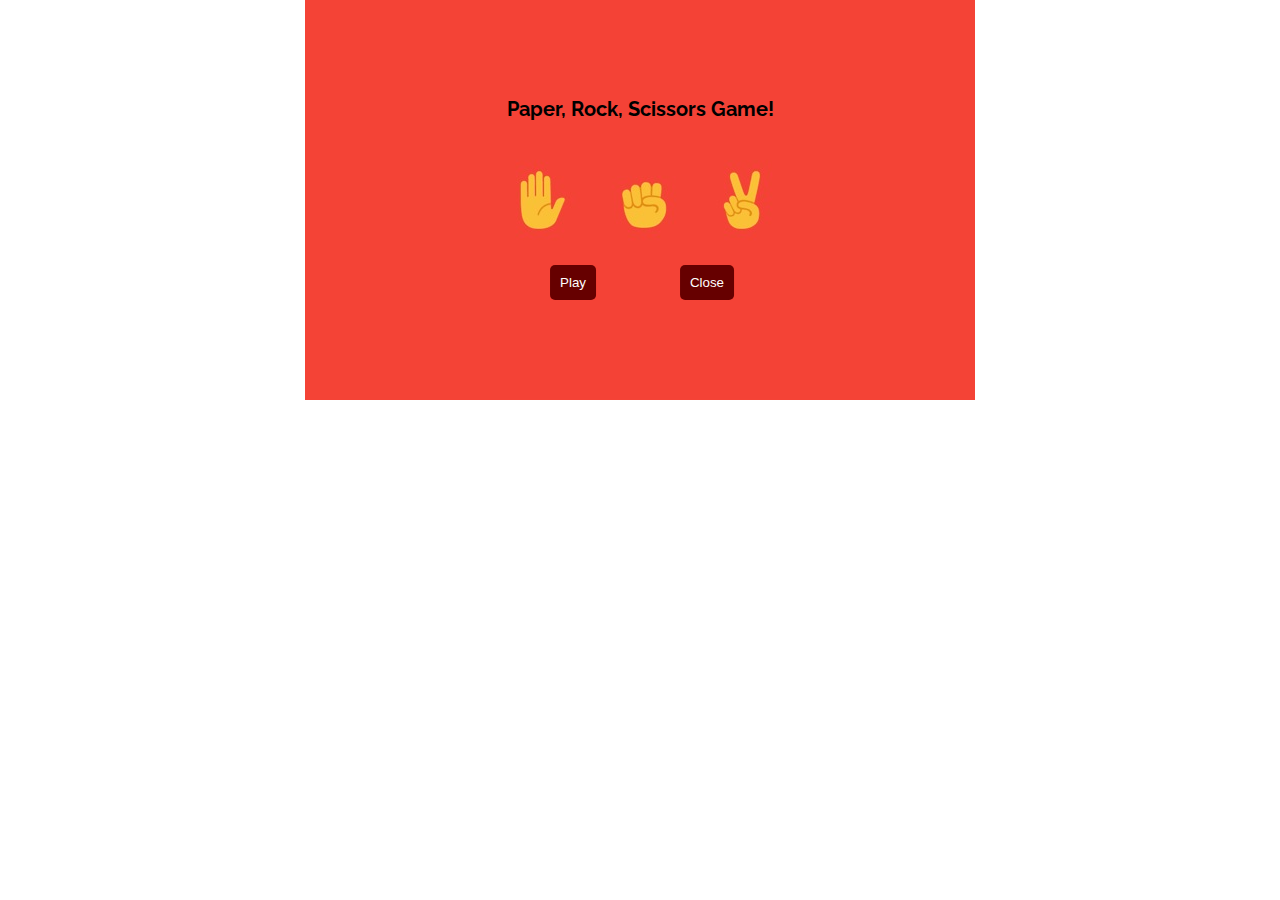
<file: PRSGame/index.html>
<!DOCTYPE html>
<html lang="">
<head>
    <meta charset="utf-8">
    <meta name="viewport" content="width=device-width, initial-scale=1.0">
    <link rel="stylesheet" href="css/style.css">
    
    <link href="https://fonts.googleapis.com/css?family=Raleway:300,300i,400,400i,500i,600,600i,700,700i,800i|Source+Sans+Pro:300,300i,400,400i,600i,700,900" rel="stylesheet">
    <link href='http://fonts.googleapis.com/css?family=Wellfleet' rel='stylesheet' type='text/css'>
    <link href='http://fonts.googleapis.com/css?family=Wellfleet' rel='stylesheet' type='text/css'>
    <title> Paper, Rock, Scissors</title>
</head>

<body>
    
    <div class="wrapper">

        <div class="main">
            
            <div class="window-1">
                
                <h1>Paper, Rock, Scissors Game!</h1>
                <img alt="Main image with paper,rock,scissors" src="images/picture2.png">
               
            </div>
                <button class="start">Play</button>
                <button class="close">Close</button>

            <div class="window-2">

                <h1>Choose your weapon</h1>

                <ul>

                    <li><img alt="paper" src="images/paper.png" class="paper"></li>
                    <li><img alt="rock" src="images/rock.png" class="rock"></li>
                    <li><img alt="scissor" src="images/scissor.png" class="scissor"></li>

                </ul>
                
                <div class="row">
                    
                    <div class="col-6">
                        
                        <span class="player"> </span>
                        <span class="player-chose"></span>
                    
                    </div>
                    
                    <div class="col-6">
                        
                        <span class="comp"> Computer </span>
                        <span class="comp-chose"></span>
                    
                    </div>
                    
                    <div class="score-both">
                        
                        <span class="my-score"></span>
                        <span class="comp-score"></span>
                    
                    </div>
                    
                    <div class="score-row">
                        
                        <p class="score-text"></p>
                    
                    </div>
                                    
                </div>    

            </div>
            
            <div class="name-window">
                <p>Provide your name!</p>
                <input type="text" placeholder="Name" class="name-input">
                <div class="row-btn">
                    
                    <button type='submit' class='btn-name' id="btnOk">OK</button>
                    <button type='submit' class='btn-name' id="btnCancel">CANCEL</button>
                
                </div>
            
            </div>
            
            <div class="info-wrapper">
            
                <div class="info-window">

                    <span class="player-msg"></span>
                    <span class="comp-msg">The Computer have won</span>
                    <button type='submit' class='btn-name' id="btnLastOk">OK</button>
                    
                </div>
            
            </div>

        </div>
    
    </div>

    <script type="text/javascript" src="https://ajax.googleapis.com/ajax/libs/jquery/3.2.1/jquery.min.js"></script>
    <script type="text/javascript" src="js/script.js"></script>
    
</body>
</html>
</file>
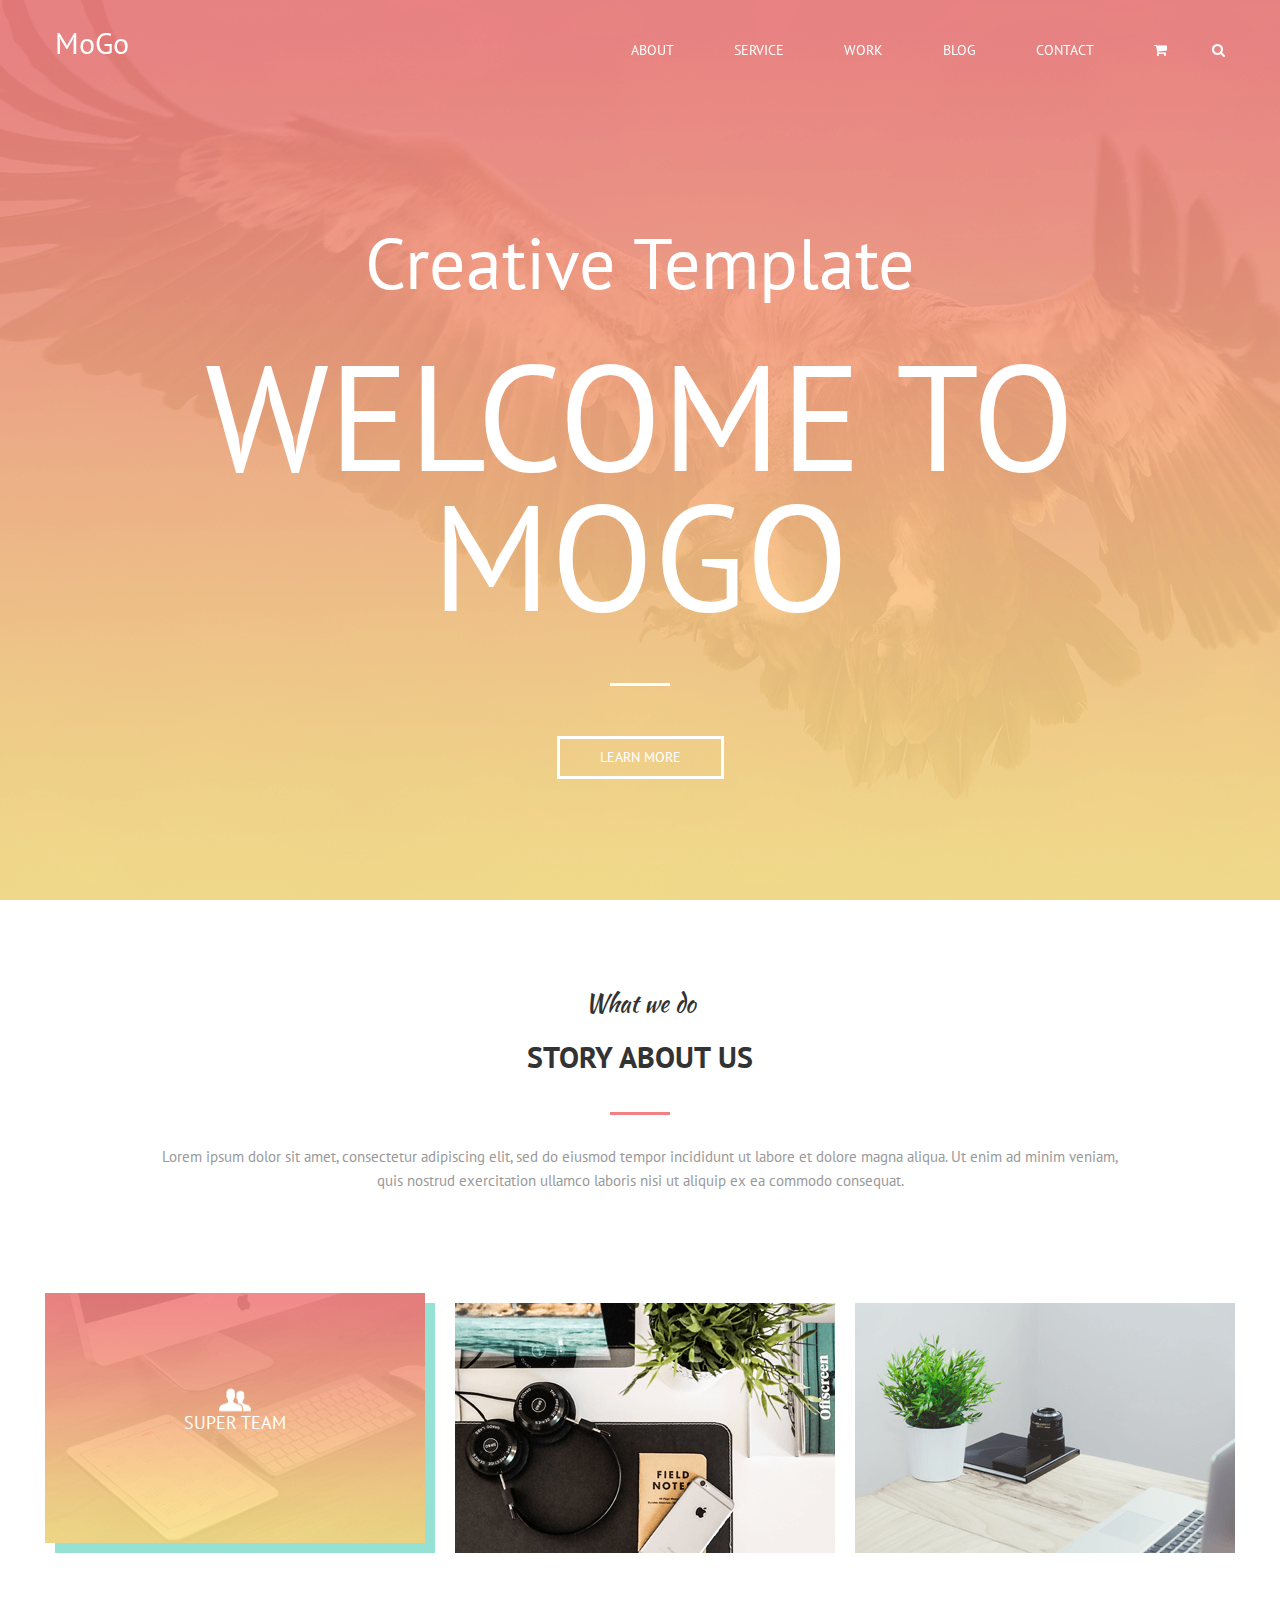
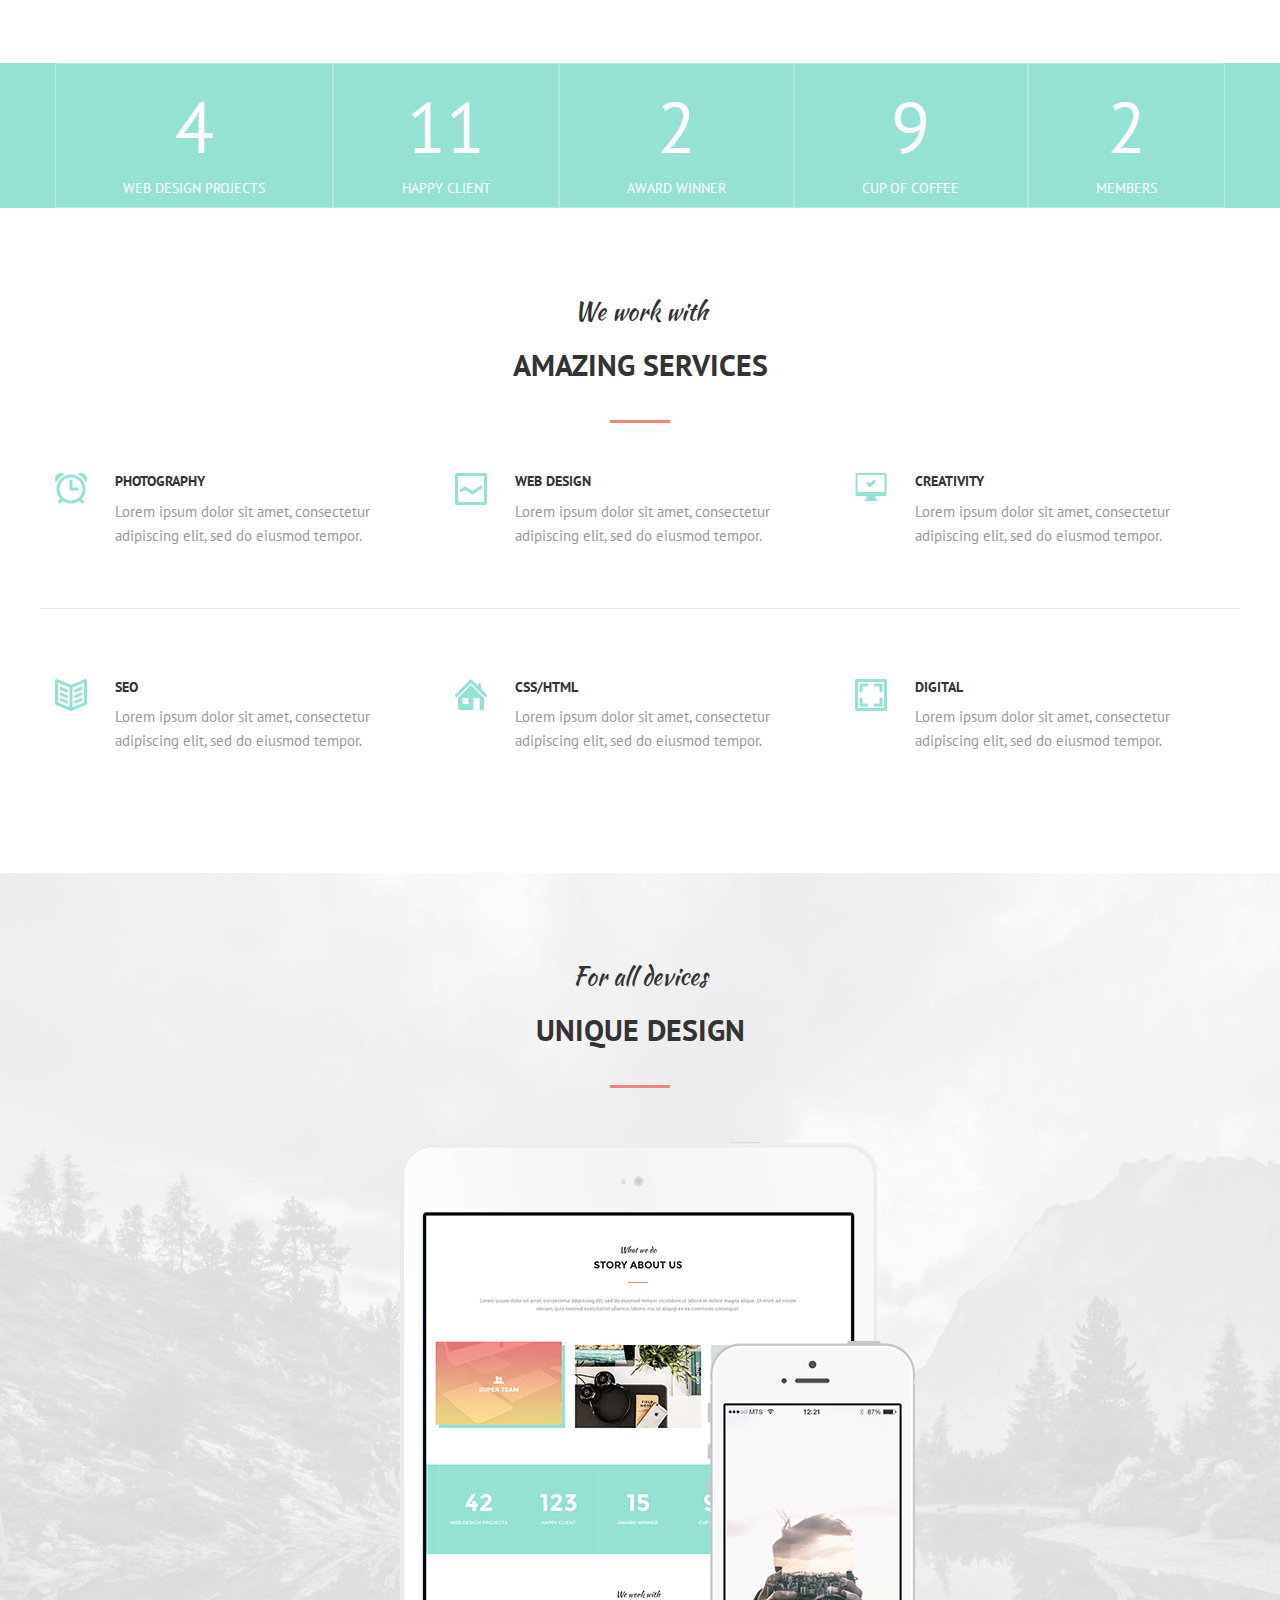
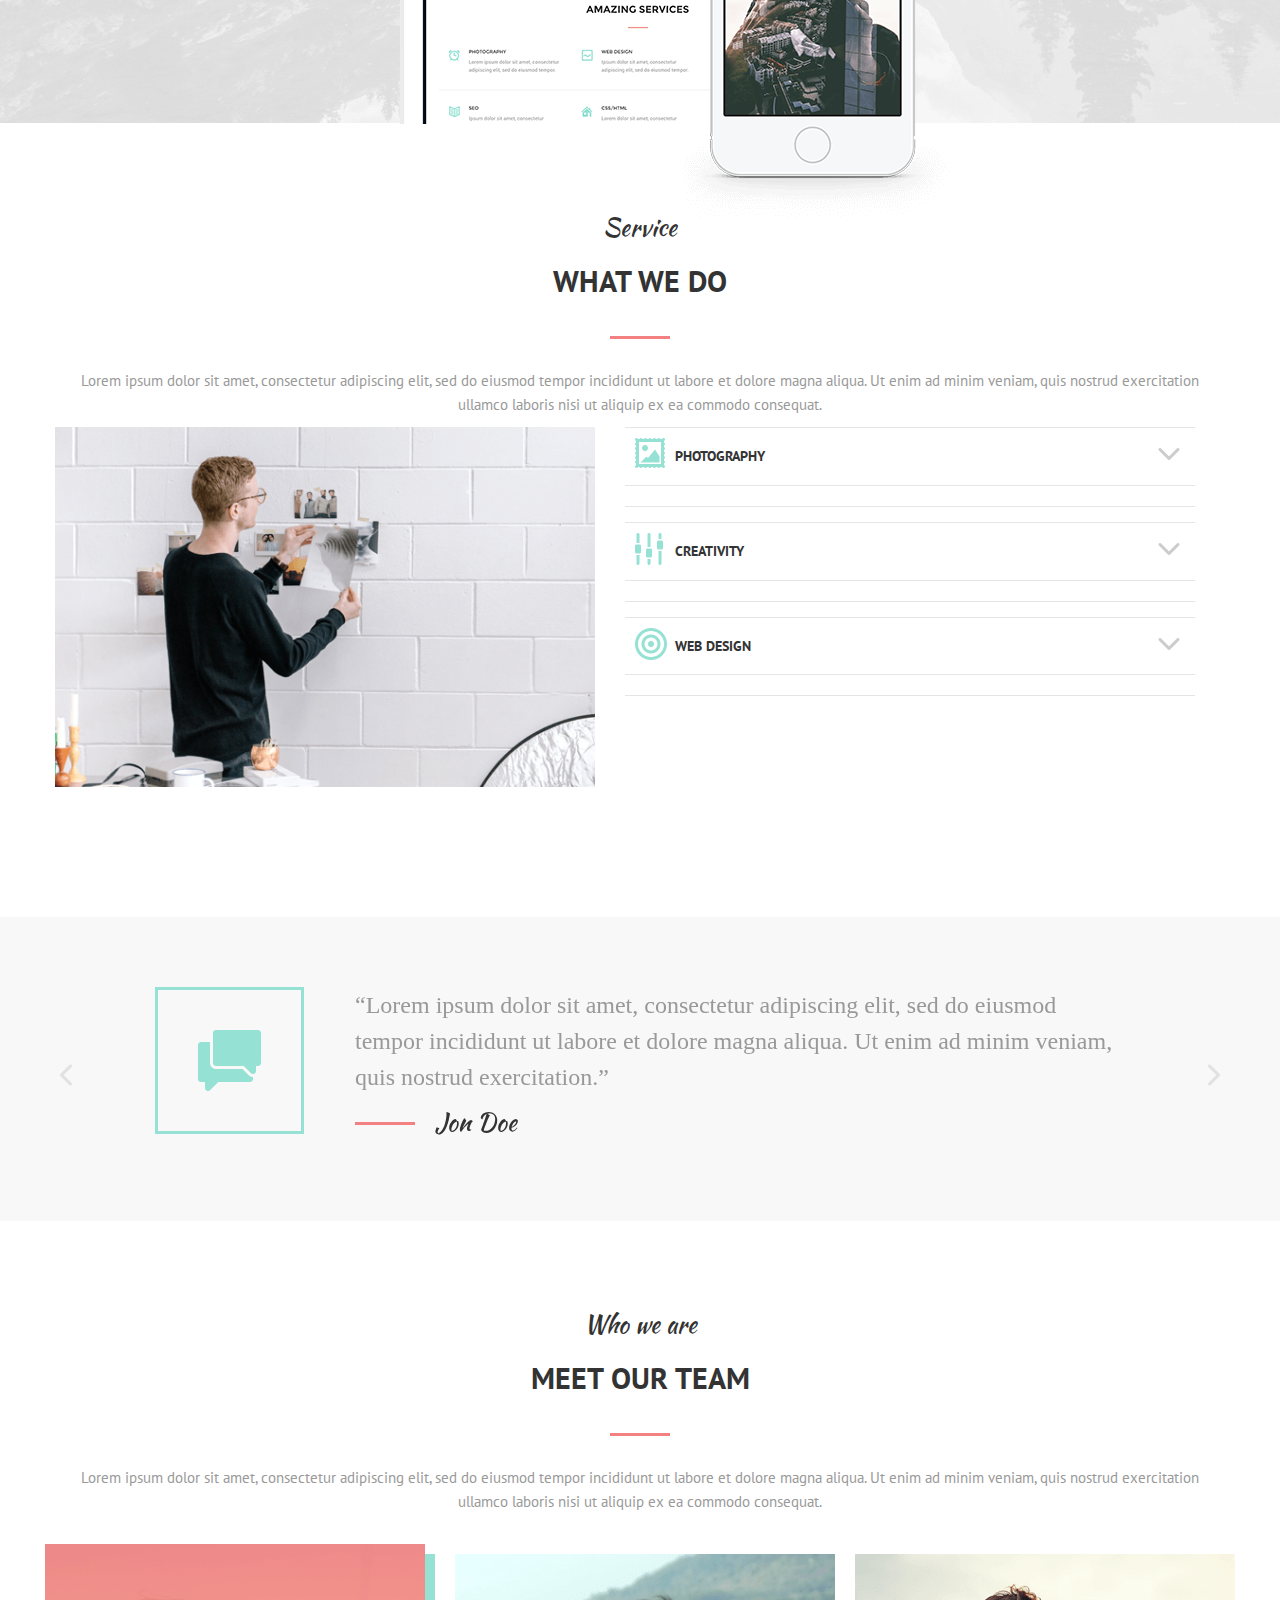
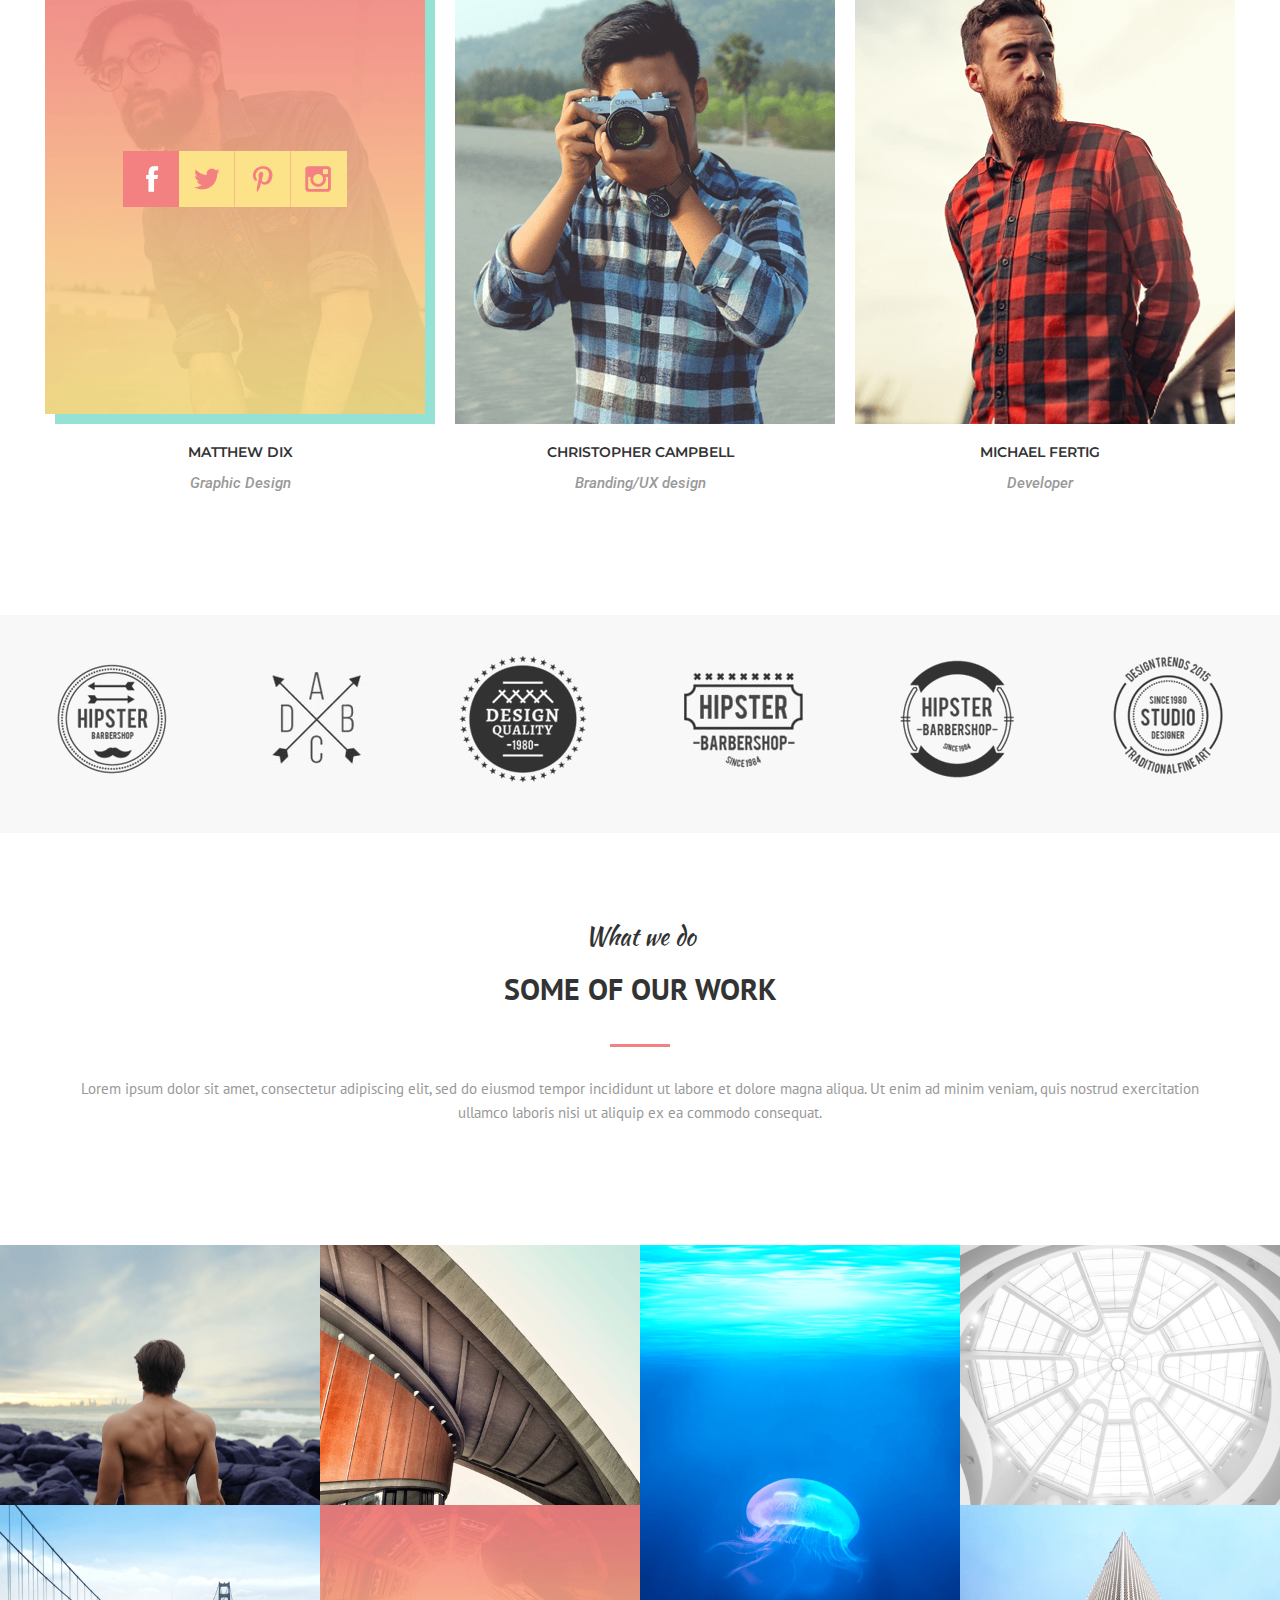
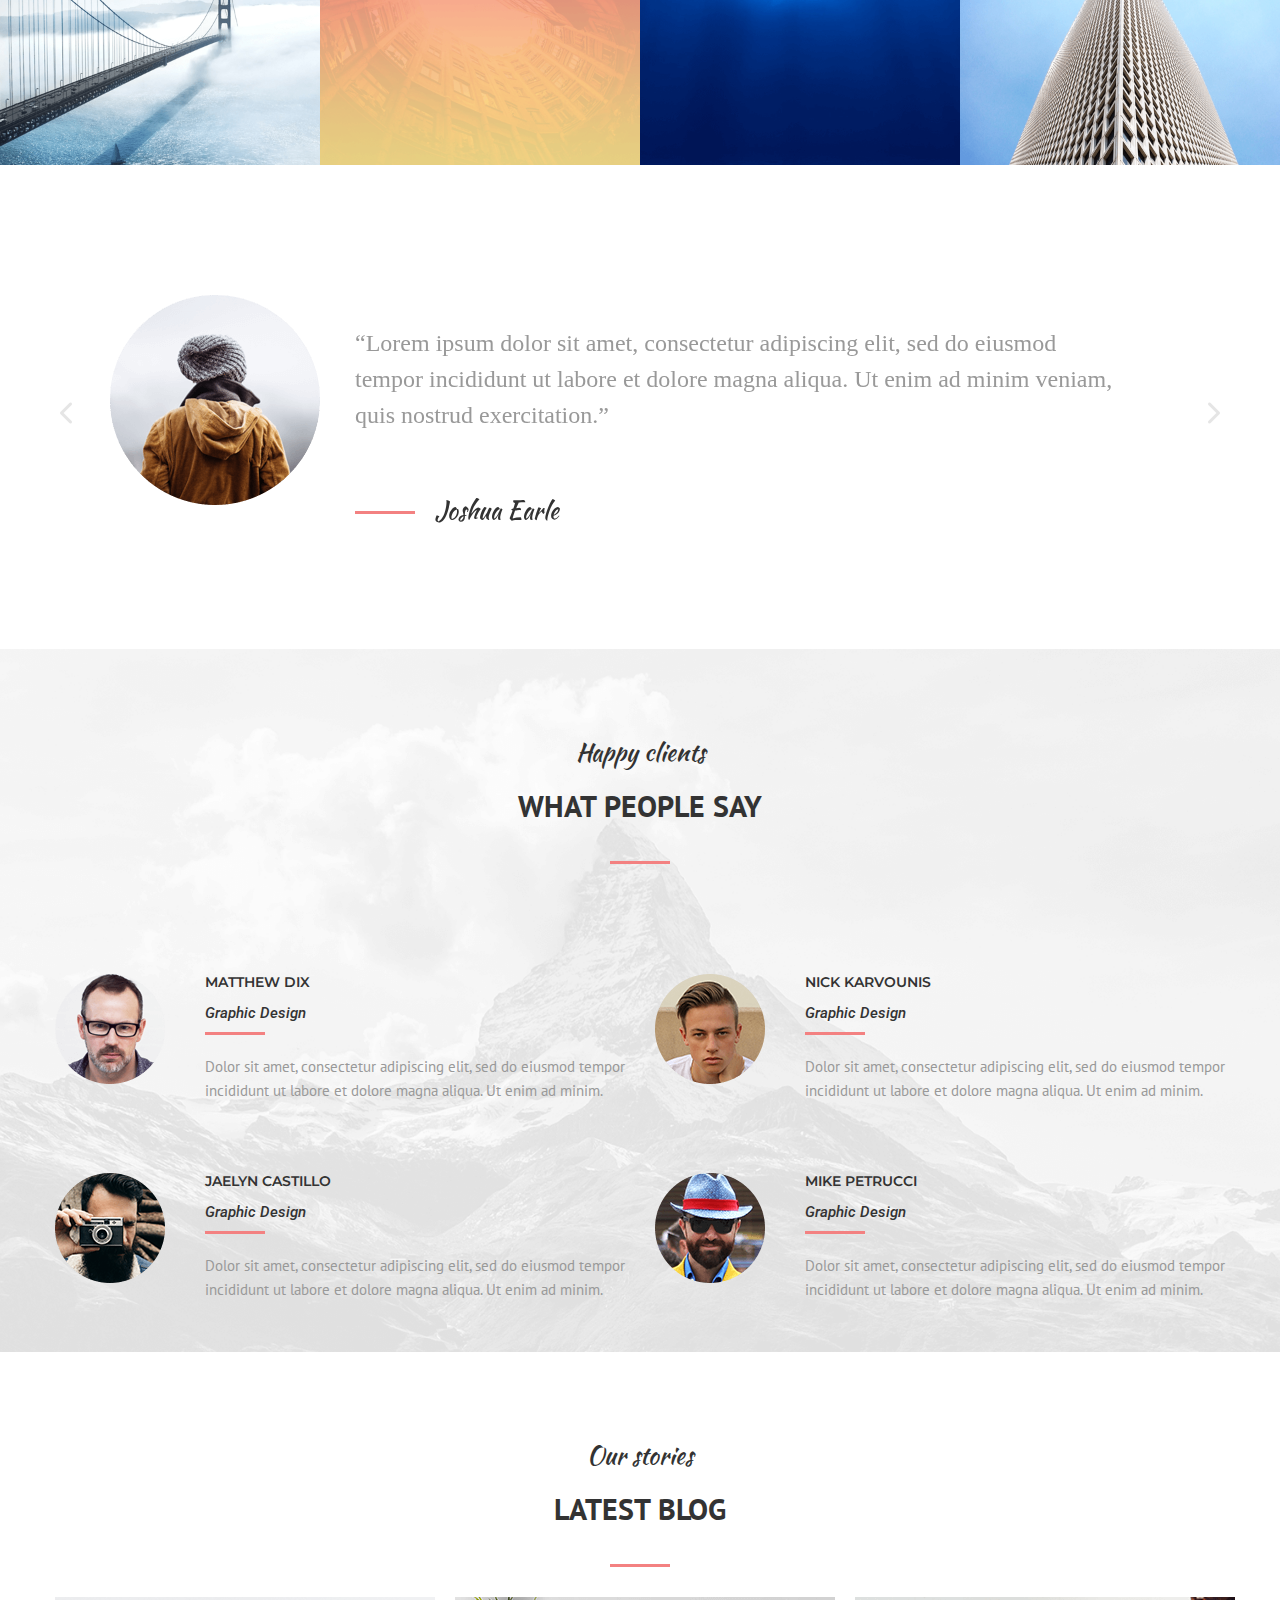
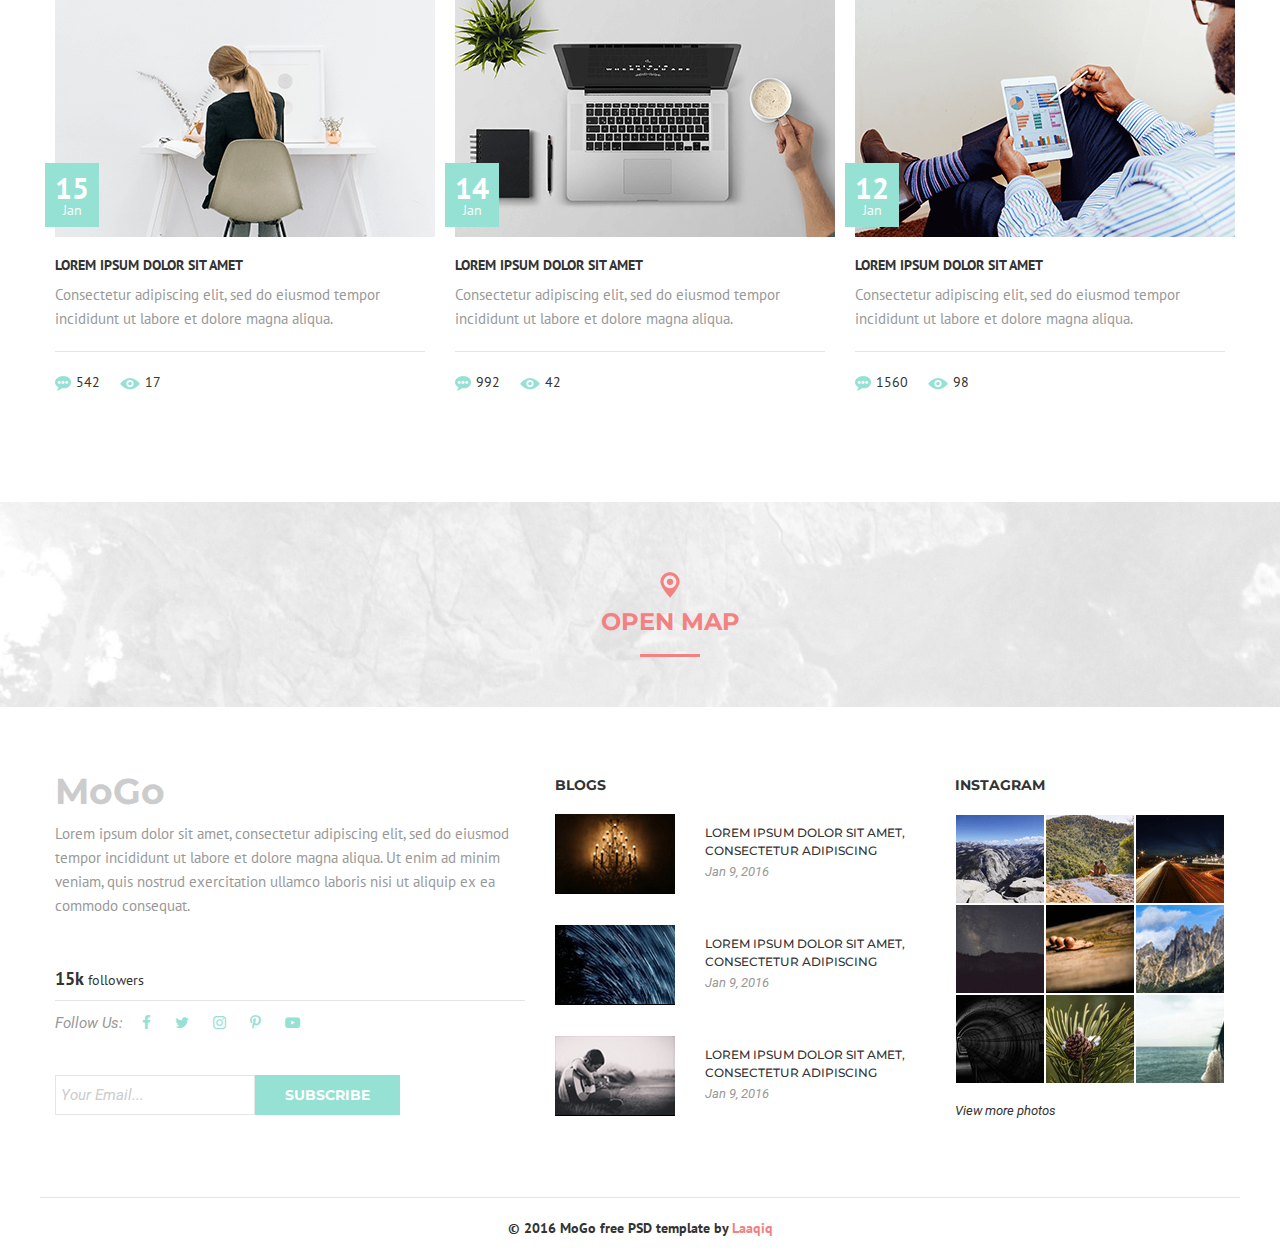
<file: PSDProject1/index.html>
<!DOCTYPE html>
<html lang="">
<head>
    <meta charset="utf-8">
    <meta name="viewport" content="width=device-width, initial-scale=1.0">
    
    <link rel="stylesheet" href="css/bootstrap.min.css" type="text/css">
    <link rel="stylesheet" href="css/style.css">
    <link rel="stylesheet" href="css/font-awesome.min.css">
    <link rel="stylesheet" href="css/responsive.css">
    
    
    <link href="https://fonts.googleapis.com/css?family=PT+Sans:400,400i,700,700i" rel="stylesheet">
    <link href="https://fonts.googleapis.com/css?family=Kaushan+Script" rel="stylesheet">
    <link href="https://fonts.googleapis.com/css?family=Roboto:400,700" rel="stylesheet">
    <link href="https://fonts.googleapis.com/css?family=Montserrat:400,600,700" rel="stylesheet">
    
    <title>MoGo</title>
</head>

<body>
    
    <!-- HEADER SECTION -->
    
    <header class="header" id="HOME">
            
        <nav class="navbar navbar-default navbar-fixed-top">

            <div class="container">

                <!-- Brand and toggle get grouped for better mobile display -->
                <div class="navbar-header">

                  <button type="button" class="navbar-toggle collapsed" data-toggle="collapse" data-target="#mogo-navbar-collapse-1" aria-expanded="false">

                    <span class="sr-only">Toggle navigation</span>
                    <span class="icon-bar"></span>
                    <span class="icon-bar"></span>
                    <span class="icon-bar"></span>

                  </button>

                  <a class="navbar-brand" href="#HOME">
                    <!-- small size logo-->
                      <span class="MoGo">MoGo</span>
                    </a>

                </div>

                <!-- Collect the nav links, forms, and other content for toggling -->
                <div class="collapse navbar-collapse" id="mogo-navbar-collapse-1">

                  <ul class="nav navbar-nav navbar-right">
                        <li><a href="#ABOUT" class="nav-item">ABOUT</a></li>
                        <li><a href="#SERVICE" class="nav-item">SERVICE</a></li>
                        <li><a href="#WORK" class="nav-item">WORK</a></li>
                        <li><a href="#BLOG" class="nav-item">BLOG</a></li>
                        <li><a href="#CONTACT" class="nav-item">CONTACT</a></li>
                        <li><a href="#" class="nav-item"><i class="fa fa-shopping-cart" aria-hidden="true"></i></a></li>
                        <li><a href="#" class="nav-item"><i class="fa fa-search" aria-hidden="true"></i></a></li>
                    </ul>

                </div><!-- /.navbar-collapse -->

            </div>

        </nav>
        
        <div class="container header-container">
            
            <div class="row">
                
                <div class="col-md-12">
                    
                    <div class="header-text text-center">
                        
                        <h1>Creative Template</h1>
                        <h2>Welcome to mogo</h2>
                        
                        <div class="header-btns text-center">
                            
                            <a class="btn btn-learn-more" href="#">Learn more</a>
                        
                        </div>
                    
                    </div>
                
                </div>
            
            </div>
        
        </div>
        
        
            
            
        
    </header>
    
    <!-- ABOUT-US SECTION -->
    
    <section class="about" id="ABOUT">
        
        <div class="container">
            
            <div class="row">
                
                <div class="col-md-10 col-md-offset-1">
                
                    <div class="section-title text-center">
                        
                        <h1>What we do</h1>
                        <h2>Story about us</h2>
                        <p>Lorem ipsum dolor sit amet, consectetur adipiscing elit, sed do eiusmod tempor incididunt ut labore et dolore magna aliqua. Ut enim ad minim veniam, quis nostrud exercitation ullamco laboris nisi ut aliquip ex ea commodo consequat. </p>
                        
                    </div>
                    
                </div>
                
            </div>
            
            <div class="row">
                
                <div class="images-about">
            
                    <div class="col-md-4 about-entry">
                        
                        <div class="about-img">
                        
                            <img class="bottom-img" alt="super team image" src="images/Rectangle1.png">
                            <div class="top-img">
                                
                                <img class="top-img2" alt="super team image" src="images/Rectangle%206.png">
                                <div class="user-icon">
                                
                                    <img alt="user icon" src="images/USERS.png">
                                    <p>Super team</p>
                                
                                </div>

                            </div>                        
                        
                        </div>

                    </div>

                    <div class="col-md-4 about-entry">

                        <img alt="random picture" src="images/Rectangle2.png">

                    </div>

                    <div class="col-md-4 about-entry">

                        <img alt="random picture" src="images/Rectangle3.png">
                        
                    </div>
                
                </div>
            
            </div>
            
        </div>
    
    </section>
    
    <!-- COUNTER SECTION -->
    
    <section class="counter">
        
        <div class="container">
            
                <div class="row text-center">
                        
                    <div class="col-md-12">
                    
                        <ul class="counter-list">
                            <li class="counter-item">
                                <h2><span class="counter-num"> 42 </span></h2>
                                <p>Web design projects</p>
                            </li>
                            <li class="counter-item">
                                <h2><span class="counter-num"> 123 </span></h2>
                                <p>Happy client</p>
                            </li>
                            <li class="counter-item">
                                <h2><span class="counter-num"> 15 </span></h2>
                                <p>Award winner</p>
                            </li>
                            <li class="counter-item">
                                <h2><span class="counter-num"> 99 </span></h2>
                                <p>Cup of coffee</p>
                            </li>
                            <li class="counter-item">
                                <h2><span class="counter-num"> 24 </span></h2>
                                <p>Members</p>
                            </li>
                        </ul>
                    
                    </div>

                </div>
            
            </div>
    
    </section>
    
    <!-- SERVICE SECTION -->
    
    <section class="service">
        
        <div class="container">
            
            <div class="row">
                
                <div class="col-md-12">
                    
                    <div class="section-title text-center">
                        
                        <h1>We work with</h1>
                        <h2>Amazing services</h2>
                        
                    </div>
                    
                </div>
                
            </div>
            
            <div class="row">
                
                <div class="col-md-4">
                    
                    <div class="service-item">
                        
                        <div><img alt="alarm clock" src="images/ALARM.png"></div>
                        <h1>Photography</h1>
                        <p>Lorem ipsum dolor sit amet, consectetur adipiscing elit, sed do eiusmod tempor.</p>
                        
                    </div>
                    
                </div>
                
                <div class="col-md-4">
                    
                    <div class="service-item">
                        
                        <div><img alt="line graph" src="images/LINE%20GRAPH.png"></div>
                        <h1>Web design</h1>
                        <p>Lorem ipsum dolor sit amet, consectetur adipiscing elit, sed do eiusmod tempor.</p>
                        
                    </div>
                    
                </div>
                
                <div class="col-md-4">
                    
                    <div class="service-item">
                        
                        <div><img alt="computer" src="images/COMPUTER%20_%20OK.png"></div>
                        <h1>Creativity</h1>
                        <p>Lorem ipsum dolor sit amet, consectetur adipiscing elit, sed do eiusmod tempor.</p>
                        
                    </div>
                    
                </div>
                
            </div>
            
            <div class="row">
                
                <div class="col-md-4">
                    
                    <div class="service-item">
                        
                        <div><img alt="book" src="images/BOOK%202.png"></div>
                        <h1>SEO</h1>
                        <p>Lorem ipsum dolor sit amet, consectetur adipiscing elit, sed do eiusmod tempor.</p>
                        
                    </div>
                    
                </div>
                
                <div class="col-md-4">
                    
                    <div class="service-item">
                        
                        <div><img alt="home" src="images/HOME.png"></div>
                        <h1>CSS/HTML</h1>
                        <p>Lorem ipsum dolor sit amet, consectetur adipiscing elit, sed do eiusmod tempor.</p>
                        
                    </div>
                    
                </div>
                
                <div class="col-md-4">
                    
                    <div class="service-item">
                        
                        <div><img alt="image" src="images/IMAGE.png"></div>
                        <h1>Digital</h1>
                        <p>Lorem ipsum dolor sit amet, consectetur adipiscing elit, sed do eiusmod tempor.</p>
                        
                    </div>
                    
                </div>
                
            </div>
            
        </div>
    
    </section>
    
    <!-- DESIGN SECTION FOR DEVICES -->
    
    <section class="design">
        
        <div class="container">
            
            <div class="row">
                
                <div class="col-md-12">
                    
                    <div class="section-title text-center">
                        
                        <h1>For all devices</h1>
                        <h2>Unique design</h2>
                        
                        <div class="design-tablets">
                            
                            <img alt="tablet" src="images/tablet.png">
                            <div class="smartphone">
                            
                                <img alt="tablet" src="images/smartphone.png">
                            
                            </div>
                        
                        </div>
                        
                    </div>
                    
                </div>
                
            </div>
            
        </div>
        
    </section>
    
    <!-- SERVICE V2 SECTION -->
    
    <section class="service2" id="SERVICE">
        
        <div class="container">
            
            <div class="row">
            
                <div class="col-md-12">
                
                    <div class="section-title text-center">
                    
                        <h1>Service</h1>
                        <h2>What we do</h2>
                        <p>Lorem ipsum dolor sit amet, consectetur adipiscing elit, sed do eiusmod tempor incididunt ut labore et dolore magna aliqua. Ut enim ad minim veniam, quis nostrud exercitation ullamco laboris nisi ut aliquip ex ea commodo consequat. </p>
                    
                    </div>
                
                </div>
                
            </div>
            
            <div class="row">
            
                <div class="col-md-6 service-img">
                
                    <img alt="guy next to wall with pictures" src="images/Rectangle%208.png">
                
                </div>
                
                <div class="col-md-6">
                    
                    <div class="service2-item">
                        
                        <div>
                            <img alt="photo" src="images/PICTUREsmall.png">
                            <img alt="arrow" src="images/ARROW%20_%20DOWN.png">
                        </div>
                            <h1>Photography</h1>
                        
                            <div class="scrollbar" id="style-2">
                                <div class="force-overflow">
                                    <p>Lorem ipsum dolor sit amet, consectetur adipiscing elit, sed do eiusmod tempor incididunt ut labore et dolore magna aliqua. Ut enim ad minim veniam, quis nostrud exercitation ullamco laboris nisi ut aliquip ex ea commodo consequat. Duis aute irure dolor in reprehenderit in voluptate velit esse cillum dolore eu fugiat nulla pariatur. Excepteur sint occaecat cupidatat non proident, sunt in culpa qui officia deserunt mollit anim id est laborum.</p>
                                </div>
                            </div>
                        
                    </div>
                
                    <div class="service2-item">
                        
                        <div>
                            <img alt="equalizer" src="images/EQUALIZER.png">
                            <img alt="arrow" src="images/ARROW%20_%20DOWN.png">
                        </div>
                            <h1>Creativity</h1>
                        
                        <div class="scrollbar" id="style-2">
                            <div class="force-overflow">
                                <p>Lorem ipsum dolor sit amet, consectetur adipiscing elit, sed do eiusmod tempor incididunt ut labore et dolore magna aliqua. Ut enim ad minim veniam, quis nostrud exercitation ullamco laboris nisi ut aliquip ex ea commodo consequat. Duis aute irure dolor in reprehenderit in voluptate velit esse cillum dolore eu fugiat nulla pariatur. Excepteur sint occaecat cupidatat non proident, sunt in culpa qui officia deserunt mollit anim id est laborum.</p>
                            </div>
                        </div>
                        
                    </div>
                    
                    <div class="service2-item">
                        
                        <div>
                            <img alt="bullseye" src="images/BULLSEYE.png">
                            <img alt="arrow" src="images/ARROW%20_%20DOWN.png">
                        </div>
                            <h1>Web design</h1>
                        
                        <div class="scrollbar" id="style-2">
                            <div class="force-overflow">
                                <p>Lorem ipsum dolor sit amet, consectetur adipiscing elit, sed do eiusmod tempor incididunt ut labore et dolore magna aliqua. Ut enim ad minim veniam, quis nostrud exercitation ullamco laboris nisi ut aliquip ex ea commodo consequat. Duis aute irure dolor in reprehenderit in voluptate velit esse cillum dolore eu fugiat nulla pariatur. Excepteur sint occaecat cupidatat non proident, sunt in culpa qui officia deserunt mollit anim id est laborum.</p>
                            </div>
                        </div>
                        
                    </div>
                
                </div>
                
            </div>
            
        </div>
        
    </section>
    
    <!-- POST BY PEOPLE SECTION -->
    
    <section class="speech">
    
        <div class="container">
        
            <div class="row">
            
                <div class="col-md-12">
                    
                    <div id="myCarousel" class="carousel slide" data-ride="carousel">
                            
                                                         
                             <!-- wrapper for slides -->
                            
                            <div class="carousel-inner">
                                
                                 <!-- item 01 -->
                                
                                <div class="item active text-center">
                                    
                                    <div class="speech-icon">
                                        <img alt="speech" src="images/SPEECH%204.png">
                                    </div>
                                    <p>“Lorem ipsum dolor sit amet, consectetur adipiscing elit, sed do eiusmod tempor incididunt ut labore et dolore magna aliqua. Ut enim ad minim veniam, quis nostrud exercitation.”</p>
                                    <p><span>Jon Doe</span></p>
                                
                                </div>
                                
                                <!-- item 02 -->
                                
                                <div class="item text-center">
                                    
                                    <div class="speech-icon">
                                        <img alt="speech" src="images/SPEECH%204.png">
                                    </div>
                                    <p>“Lorem ipsum dolor sit amet, consectetur adipiscing elit, sed do eiusmod tempor incididunt ut labore et dolore magna aliqua. Ut enim ad minim veniam, quis nostrud exercitation.”</p>
                                    <p><span>Jon Doe</span></p>
                                
                                </div>
                                
                                <!-- item 03 -->   
                                
                                <div class="item text-center">
                                    
                                    <div class="speech-icon">
                                        <img alt="speech" src="images/SPEECH%204.png">
                                    </div>
                                    <p>“Lorem ipsum dolor sit amet, consectetur adipiscing elit, sed do eiusmod tempor incididunt ut labore et dolore magna aliqua. Ut enim ad minim veniam, quis nostrud exercitation.”</p>
                                    <p><span>Jon Doe</span></p>
                                
                                </div>
                            
                            </div>
                        
                            <a class="left carousel-control" href="#myCarousel" data-slide="prev">
                                <img alt="arrow" src="images/ARROW%20_%20DOWN.png">
                                <span class="sr-only">Previous</span>
                            </a>
                        
                            <a class="right carousel-control" href="#myCarousel" data-slide="next">
                              <img alt="arrow" src="images/ARROW%20_%20DOWN.png">
                              <span class="sr-only">Next</span>
                            </a>
                        
                        </div>
                    
                </div>
                
            </div>
        
        </div>
    
    </section>
    
    <!-- OUR TEAM SECTION -->
    
    <section class="team">
        
        <div class="container">
        
            <div class="row">
            
                <div class="col-md-12">
                
                    <div class="section-title text-center">
                    
                        <h1>Who we are</h1>
                        <h2>Meet our team</h2>
                        <p>Lorem ipsum dolor sit amet, consectetur adipiscing elit, sed do eiusmod tempor incididunt ut labore et dolore magna aliqua. Ut enim ad minim veniam, quis nostrud exercitation ullamco laboris nisi ut aliquip ex ea commodo consequat. </p>
                    
                    </div>
                    
                </div>
                
            </div>
            
            <div class="row">
            
                <div class="col-md-4 team-entry">

                    <div class="team-img">
                        <img class="bottom-img" alt="super team image" src="images/Rectangle%2014%20copy.png">
                        <div class="top-img">

                            <img class="top-img2" alt="super team image" src="images/Rectangle%2014.png">
                            <img class="share-icon" alt="share icons" src="images/share.png">

                        </div>

                    </div>
                    <h1>Matthew Dix</h1>
                    <h2>Graphic Design</h2>

                </div>

                <div class="col-md-4 team-entry">

                    <div class="team-img">
                        <img alt="random picture" src="images/Rectangle%2014a.png">
                    </div>
                    <h1>Christopher Campbell</h1>
                    <h2>Branding/UX design</h2>

                </div>

                <div class="col-md-4 team-entry">

                    <div class="team-img">
                        <img alt="random picture" src="images/Rectangle%2014b.png">
                    </div>
                    <h1>Michael Fertig</h1>
                    <h2>Developer</h2>

                </div>
            
            </div>
            
        </div>
        
    </section>
    
    <!-- LOGOS SECTION -->
    
    <section class="logos">
        
        <div class="container">
        
            <div class="row">
            
                <div class="col-md-12">
                    
                    <div class="logos-list">
                        
                        <ul>
                            <li><img src="images/logo1.png"></li>
                            <li><img src="images/logo2.jpg"></li>
                            <li><img src="images/logo3.jpg"></li>
                            <li><img src="images/logo4.jpg"></li>
                            <li><img src="images/logos5.png"></li>
                            <li><img src="images/logos6.png"></li>
                        </ul>
                    
                    </div>
                
                </div>
            
            </div>
        
        </div>
    
    </section>
    
    <!-- WORK SECTION -->
    
    <section class="work" id="WORK">
    
        <div class="container">
        
            <div class="row">
            
                <div class="col-md-12">
                
                    <div class="section-title text-center">
                    
                        <h1>What we do</h1>
                        <h2>Some of our work</h2>
                        <p>Lorem ipsum dolor sit amet, consectetur adipiscing elit, sed do eiusmod tempor incididunt ut labore et dolore magna aliqua. Ut enim ad minim veniam, quis nostrud exercitation ullamco laboris nisi ut aliquip ex ea commodo consequat. </p>
                    
                    </div>
                
                </div>
            
            </div>
        
        </div>
        
        <div class="work-images">
           
            <img src="images/work6.png">
            <img src="images/work4.png">
            <img src="images/work5.png">
            <img src="images/work7.png">
            <img src="images/work3.png">
            <img src="images/work2.png">
            <img src="images/work1.png">
                    
        </div>
        
        <div class="container">
        
            <div class="row">
            
                <div class="col-md-12">
                    
                    <div id="myCarousel2" class="carousel slide" data-ride="carousel">
                            
                                                         
                             <!-- wrapper for slides -->
                            
                            <div class="carousel-inner">
                                
                                 <!-- item 01 -->
                                
                                <div class="item active text-center">
                                    
                                    <div class="work-speech-icon">
                                        <img alt="speech" src="images/Ellipse%201.png">
                                    </div>
                                    <p>“Lorem ipsum dolor sit amet, consectetur adipiscing elit, sed do eiusmod tempor incididunt ut labore et dolore magna aliqua. Ut enim ad minim veniam, quis nostrud exercitation.”</p>
                                    <p><span>Joshua Earle</span></p>
                                
                                </div>
                                
                                <!-- item 02 -->
                                
                                <div class="item text-center">
                                    
                                    <div class="work-speech-icon">
                                        <img alt="speech" src="images/Ellipse%201.png">
                                    </div>
                                    <p>“Lorem ipsum dolor sit amet, consectetur adipiscing elit, sed do eiusmod tempor incididunt ut labore et dolore magna aliqua. Ut enim ad minim veniam, quis nostrud exercitation.”</p>
                                    <p><span>Joshua Earle</span></p>
                                
                                </div>
                                
                                <!-- item 03 -->   
                                
                                <div class="item text-center">
                                    
                                    <div class="work-speech-icon">
                                        <img alt="speech" src="images/Ellipse%201.png">
                                    </div>
                                    <p>“Lorem ipsum dolor sit amet, consectetur adipiscing elit, sed do eiusmod tempor incididunt ut labore et dolore magna aliqua. Ut enim ad minim veniam, quis nostrud exercitation.”</p>
                                    <p><span>Joshua Earle</span></p>
                                
                                </div>
                            
                            </div>
                        
                            <a class="left carousel-control" href="#myCarousel2" data-slide="prev">
                                <img alt="arrow" src="images/ARROW%20_%20DOWN.png">
                                <span class="sr-only">Previous</span>
                            </a>
                        
                            <a class="right carousel-control" href="#myCarousel2" data-slide="next">
                              <img alt="arrow" src="images/ARROW%20_%20DOWN.png">
                              <span class="sr-only">Next</span>
                            </a>
                        
                        </div>
                    
                </div>
                
            </div>
        
        </div>
        
        
        
    
    </section>
    
    <!-- TESTIMONIAL SECTION -->
    
    <section class="testimonial">
    
        <div class="container">
        
            <div class="row">
            
                <div class="col-md-12">
                
                    <div class="section-title text-center">
                    
                        <h1>Happy clients</h1>
                        <h2>What people say</h2>
                    
                    </div>
                
                </div>
            
            </div>
            
            <div class="row">
            
                <div class="col-md-6">
                
                    <div class="ppl-text">
                    
                        <div><img src="images/photo1.png"></div>
                        <h1>Matthew Dix</h1>
                        <h2>Graphic Design</h2>
                        <p>Dolor sit amet, consectetur adipiscing elit, sed do eiusmod tempor incididunt ut labore et dolore magna aliqua. Ut enim ad minim.</p>
                    
                    </div>
                
                </div>
                
                <div class="col-md-6">
                
                    <div class="ppl-text">
                    
                        <div><img src="images/photo2.png"></div>
                        <h1>Nick Karvounis</h1>
                        <h2>Graphic Design</h2>
                        <p>Dolor sit amet, consectetur adipiscing elit, sed do eiusmod tempor incididunt ut labore et dolore magna aliqua. Ut enim ad minim.</p>
                    
                    </div>
                
                </div>
                
                <div class="col-md-6">
                
                    <div class="ppl-text">
                    
                        <div><img src="images/photo3.png"></div>
                        <h1>Jaelyn Castillo</h1>
                        <h2>Graphic Design</h2>
                        <p>Dolor sit amet, consectetur adipiscing elit, sed do eiusmod tempor incididunt ut labore et dolore magna aliqua. Ut enim ad minim.</p>
                    
                    </div>
                
                </div>
                
                <div class="col-md-6">
                    
                    <div class="ppl-text">
                    
                        <div><img src="images/photo4.png"></div>
                        <h1>Mike Petrucci</h1>
                        <h2>Graphic Design</h2>
                        <p>Dolor sit amet, consectetur adipiscing elit, sed do eiusmod tempor incididunt ut labore et dolore magna aliqua. Ut enim ad minim.</p>
                    
                    </div>
                
                
                </div>
            
            </div>
            
        </div>
    
    </section>
    
    <!-- STORIES SECTION -->
    
    <section class="blog" id="BLOG">
    
        <div class="container">
        
            <div class="row">
            
                <div class="col-md-12">
                
                    <div class="section-title text-center">
                    
                        <h1>Our stories</h1>
                        <h2>Latest blog</h2>
                    
                    </div>
                
                </div>
            
            </div>
            
            <div class="row">
            
                <div class="col-md-4 blog-entry">
                    
                    <div class="blog-img">
                        <img src="images/blog1.png">
                        <div class="date-tile">
                            <span>15</span>
                            <p>Jan</p>
                        </div>
                    </div>
                    <h1>Lorem ipsum dolor sit amet</h1>
                    <p>Consectetur adipiscing elit, sed do eiusmod tempor incididunt ut labore et dolore magna aliqua.</p>
                    <img src="images/SPEECH%20BUBBLE%202.png"><span>542</span><img src="images/VIEW.png"><span>17</span>
                    
                </div>
                
                <div class="col-md-4 blog-entry">
                    
                    <div class="blog-img">
                        <img src="images/blog2.png">
                        <div class="date-tile">
                            <span>14</span>
                            <p>Jan</p>
                        </div>
                    </div>
                    <h1>Lorem ipsum dolor sit amet</h1>
                    <p>Consectetur adipiscing elit, sed do eiusmod tempor incididunt ut labore et dolore magna aliqua.</p>
                    <img src="images/SPEECH%20BUBBLE%202.png"><span>992</span><img src="images/VIEW.png"><span>42</span>
                    
                </div>
                
                <div class="col-md-4 blog-entry">
                    
                    <div class="blog-img">
                        <img src="images/blog3.png">
                        <div class="date-tile">
                            <span>12</span>
                            <p>Jan</p>
                        </div>
                    </div>
                    <h1>Lorem ipsum dolor sit amet</h1>
                    <p>Consectetur adipiscing elit, sed do eiusmod tempor incididunt ut labore et dolore magna aliqua.</p>
                    <img src="images/SPEECH%20BUBBLE%202.png"><span>1560</span><img src="images/VIEW.png"><span>98</span>
                    
                </div>
            
            </div>
        
        </div>
        
    </section>
    
    <!-- MAP SECTION -->
    
    <section class="map">
    
        <div class="container">
        
            <div class="row">
            
                <div class="col-md-12">
                
                    <div class="section-title text-center">
                    
                        <img src="images/PIN%202.png">
                        <h1><a href="https://www.google.com/maps/preview" target="_blank">Open map</a></h1>
                    
                    </div>
                
                </div>
            
            </div>
        
        </div>
    
    </section>
    
    <!-- FOOTER -->
    
    <footer class="footer" id="CONTACT">
    
        <div class="container">
        
            <div class="row">
            
                <div class="col-md-5">
                    
                    <div class="mogo-section">
                        
                        <h1>MoGo</h1>
                        <p>Lorem ipsum dolor sit amet, consectetur adipiscing elit, sed do eiusmod tempor incididunt ut labore et dolore magna aliqua. Ut enim ad minim veniam, quis nostrud exercitation ullamco laboris nisi ut aliquip ex ea commodo consequat.</p>
                        <p><span>15k</span> followers</p>
                        <p>Follow Us: 
                            <a href="#"><i class="fa fa-facebook" aria-hidden="true"></i></a>
                            <a href="#"><i class="fa fa-twitter" aria-hidden="true"></i></a>
                            <a href="#"><i class="fa fa-instagram" aria-hidden="true"></i></a>
                            <a href="#"><i class="fa fa-pinterest-p" aria-hidden="true"></i></a>
                            <a href="#"><i class="fa fa-youtube-play" aria-hidden="true"></i></a>
                        </p>
                        <div class="input">
                        
                            <input type="email" placeholder="Your Email..."><button type="submit">Subscribe</button>
                            
                        </div>
                        
                    
                    </div>
                
                </div>
                
                <div class="col-md-4">
                    
                    <div class="blog-section">
                    
                        <h1>Blogs</h1>
                        <div class="footer-entry">
                            <div><img src="images/footblog1.png"></div>
                            <h1>Lorem ipsum dolor sit amet, consectetur adipiscing</h1>
                            <span>Jan 9, 2016</span>
                        </div>
                        <div class="footer-entry">
                            <div><img src="images/footblog2.png"></div>
                            <h1>Lorem ipsum dolor sit amet, consectetur adipiscing</h1>
                            <span>Jan 9, 2016</span>
                        </div>
                        <div class="footer-entry">
                            <div><img src="images/footblog3.png"></div>
                            <h1>Lorem ipsum dolor sit amet, consectetur adipiscing</h1>
                            <span>Jan 9, 2016</span>
                        </div>
                    
                    </div>
                
                </div>
                
                <div class="col-md-3">
                
                    <div class="instagram-section">
                        
                        <h1>Instagram</h1>
                        <div class="insta-photos">
                        
                            <img src="images/insta9.png">
                            <img src="images/insta6.png">
                            <img src="images/insta3.png">
                            <img src="images/insta8.png">
                            <img src="images/insta5.png">
                            <img src="images/insta2.png">
                            <img src="images/insta7.png">
                            <img src="images/insta4.png">
                            <img src="images/insta1.png">
                        
                        </div>
                        <p>View more photos</p>
                    
                    </div>                
                
                </div>
            
            </div>
            
            <div class="row">
            
                <div class="col-md-12">
                    
                    <div class="section-title text-center">
                        
                        <span class="footer-text">© 2016 MoGo free PSD template by <span>Laaqiq</span></span>
                    
                    </div>
                
                
                </div>
            
            </div>
        
        </div>
    
    </footer>
    
    <script src="js/jquery.js"></script>
    <script src="js/bootstrap.min.js"></script>
    
    <script type="text/javascript" src="js/jquery.waypoints.min.js"></script>
    <script type="text/javascript" src="js/jquery.counterup.min.js"></script>
    
    <script src="js/custom.js"></script>
    
</body>
</html>
</file>
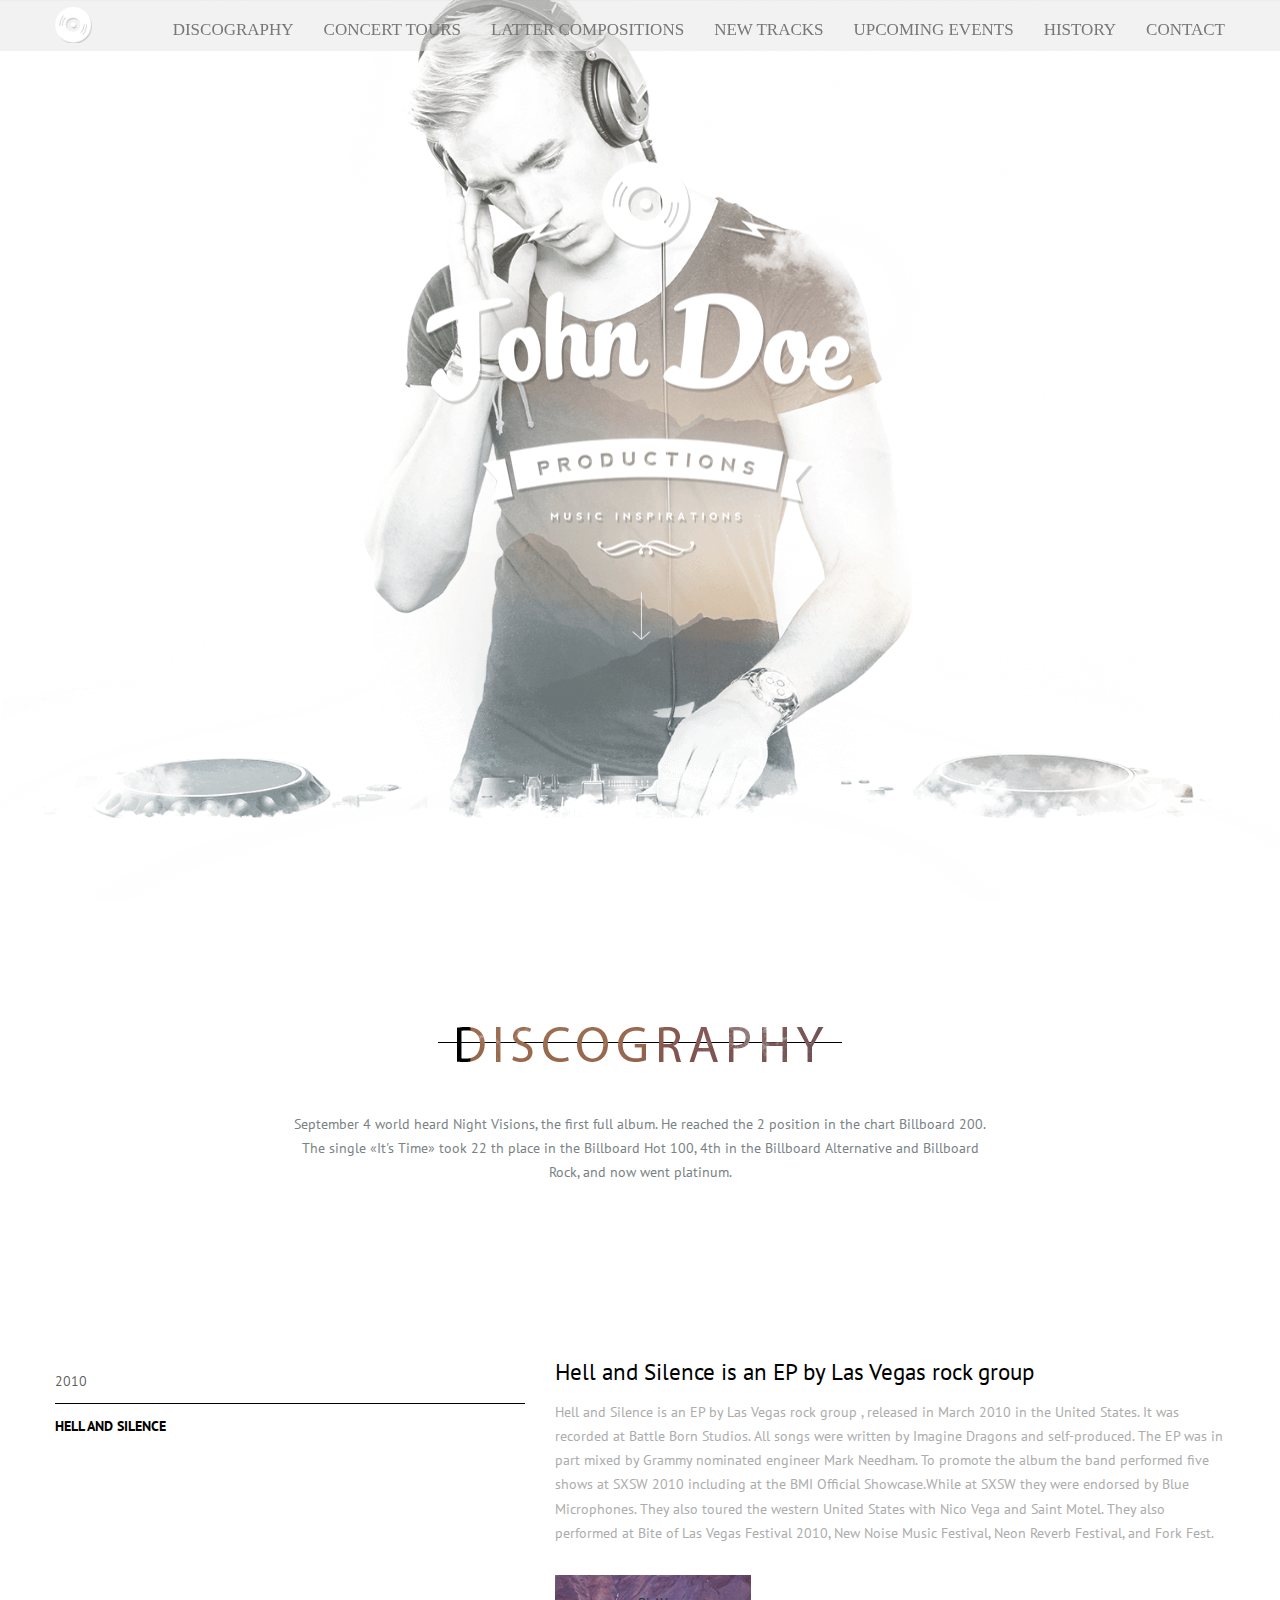
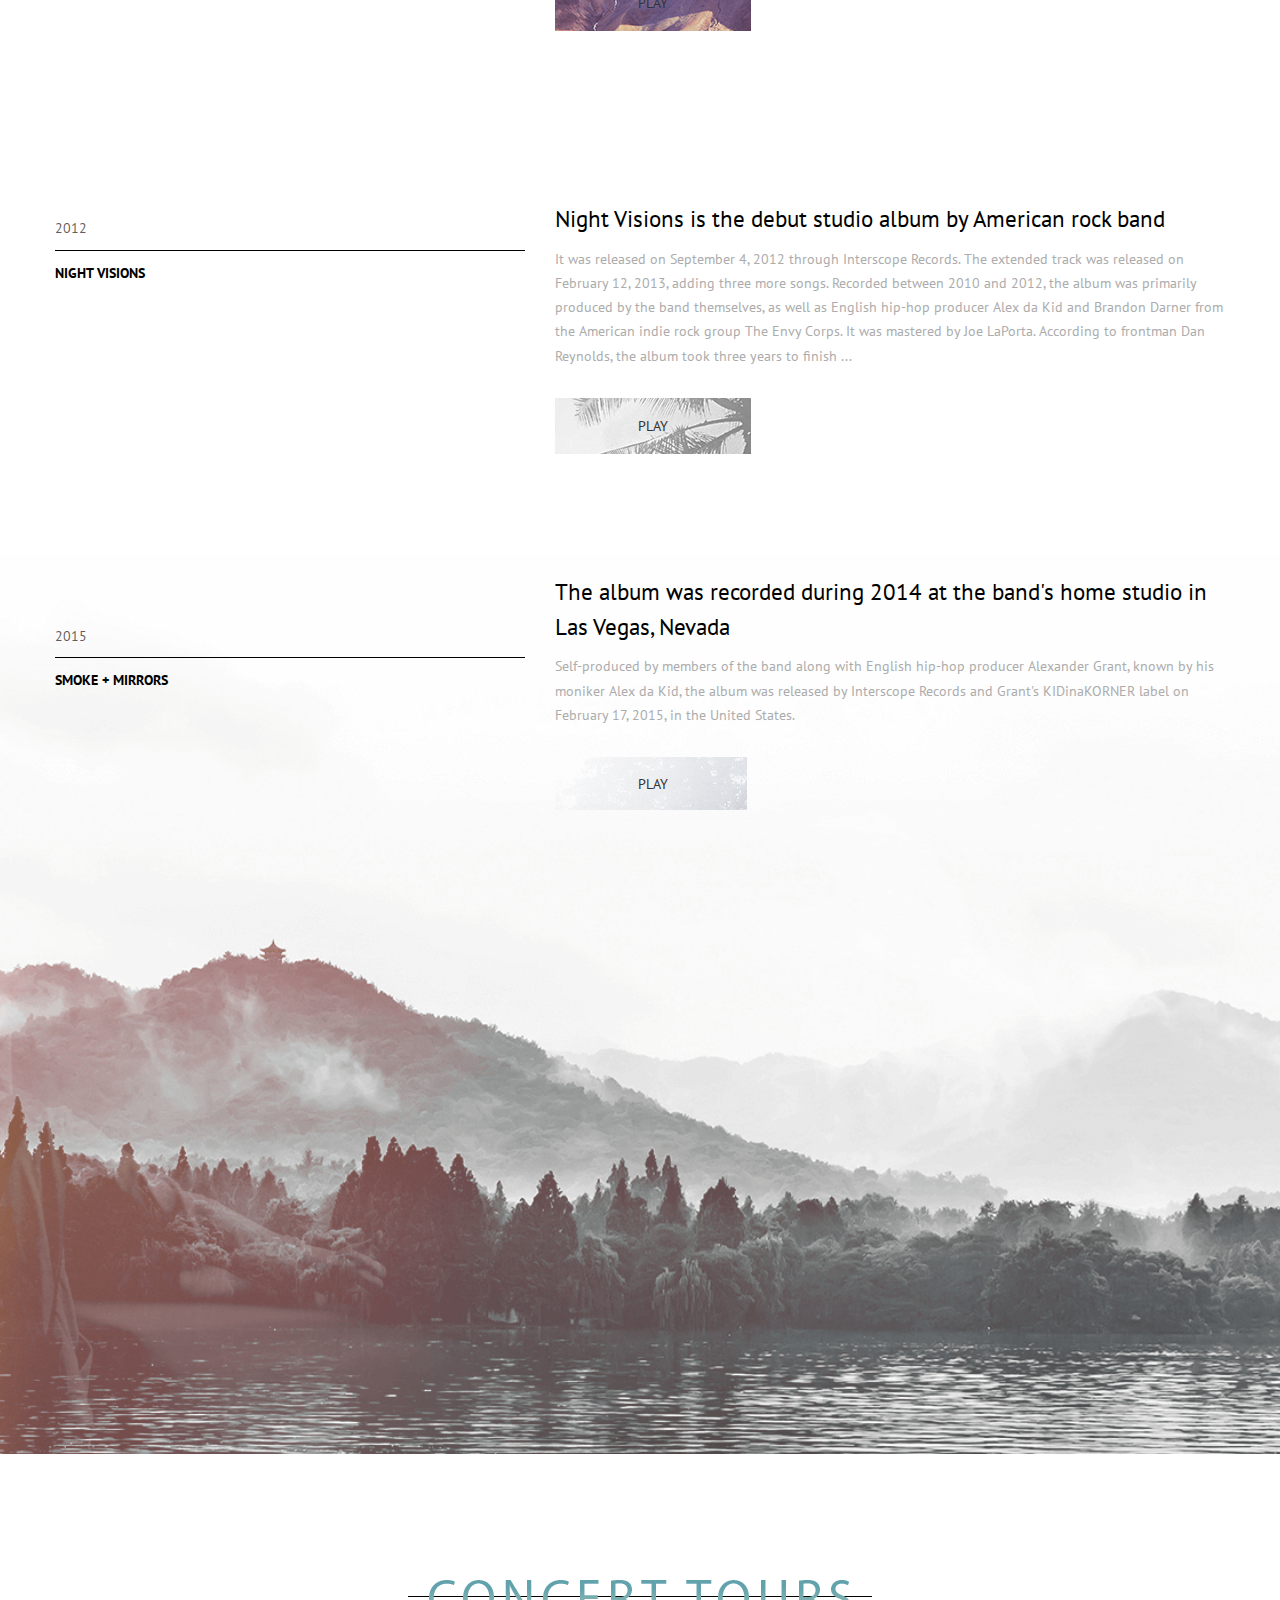
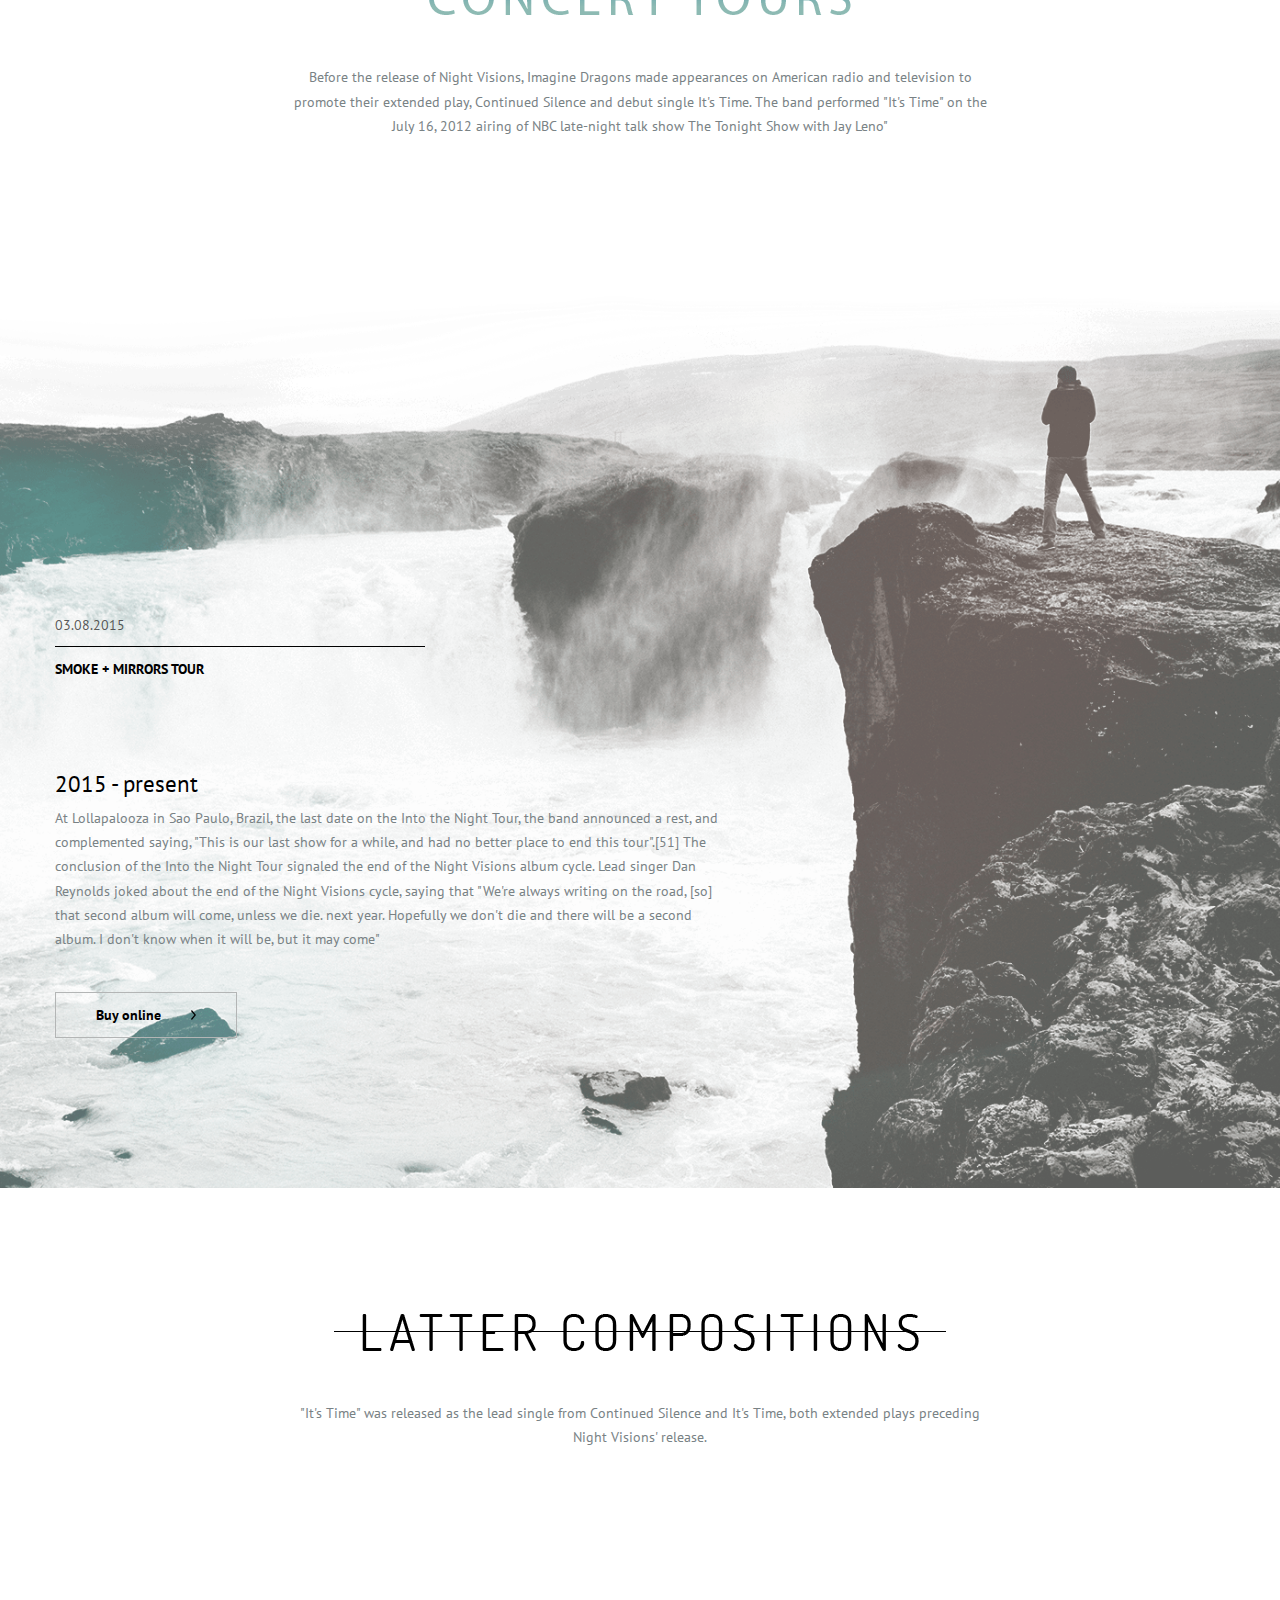
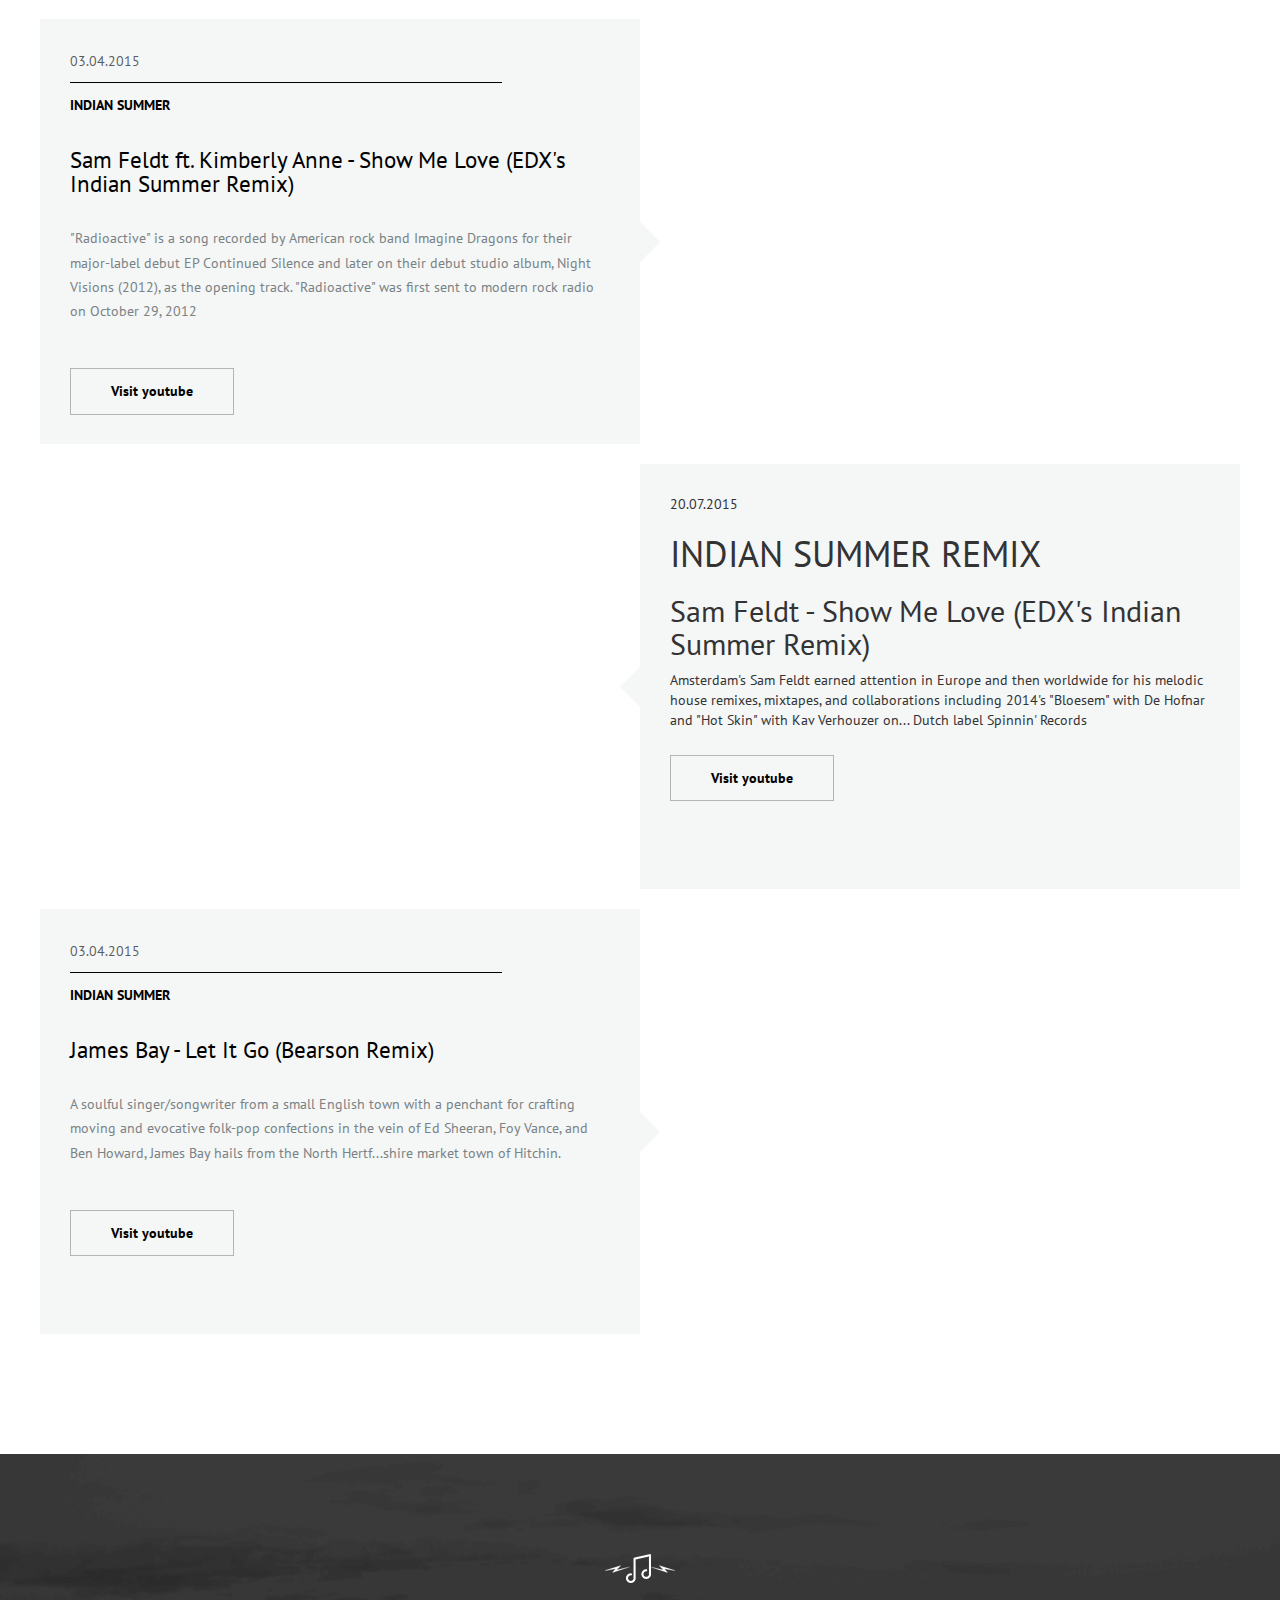
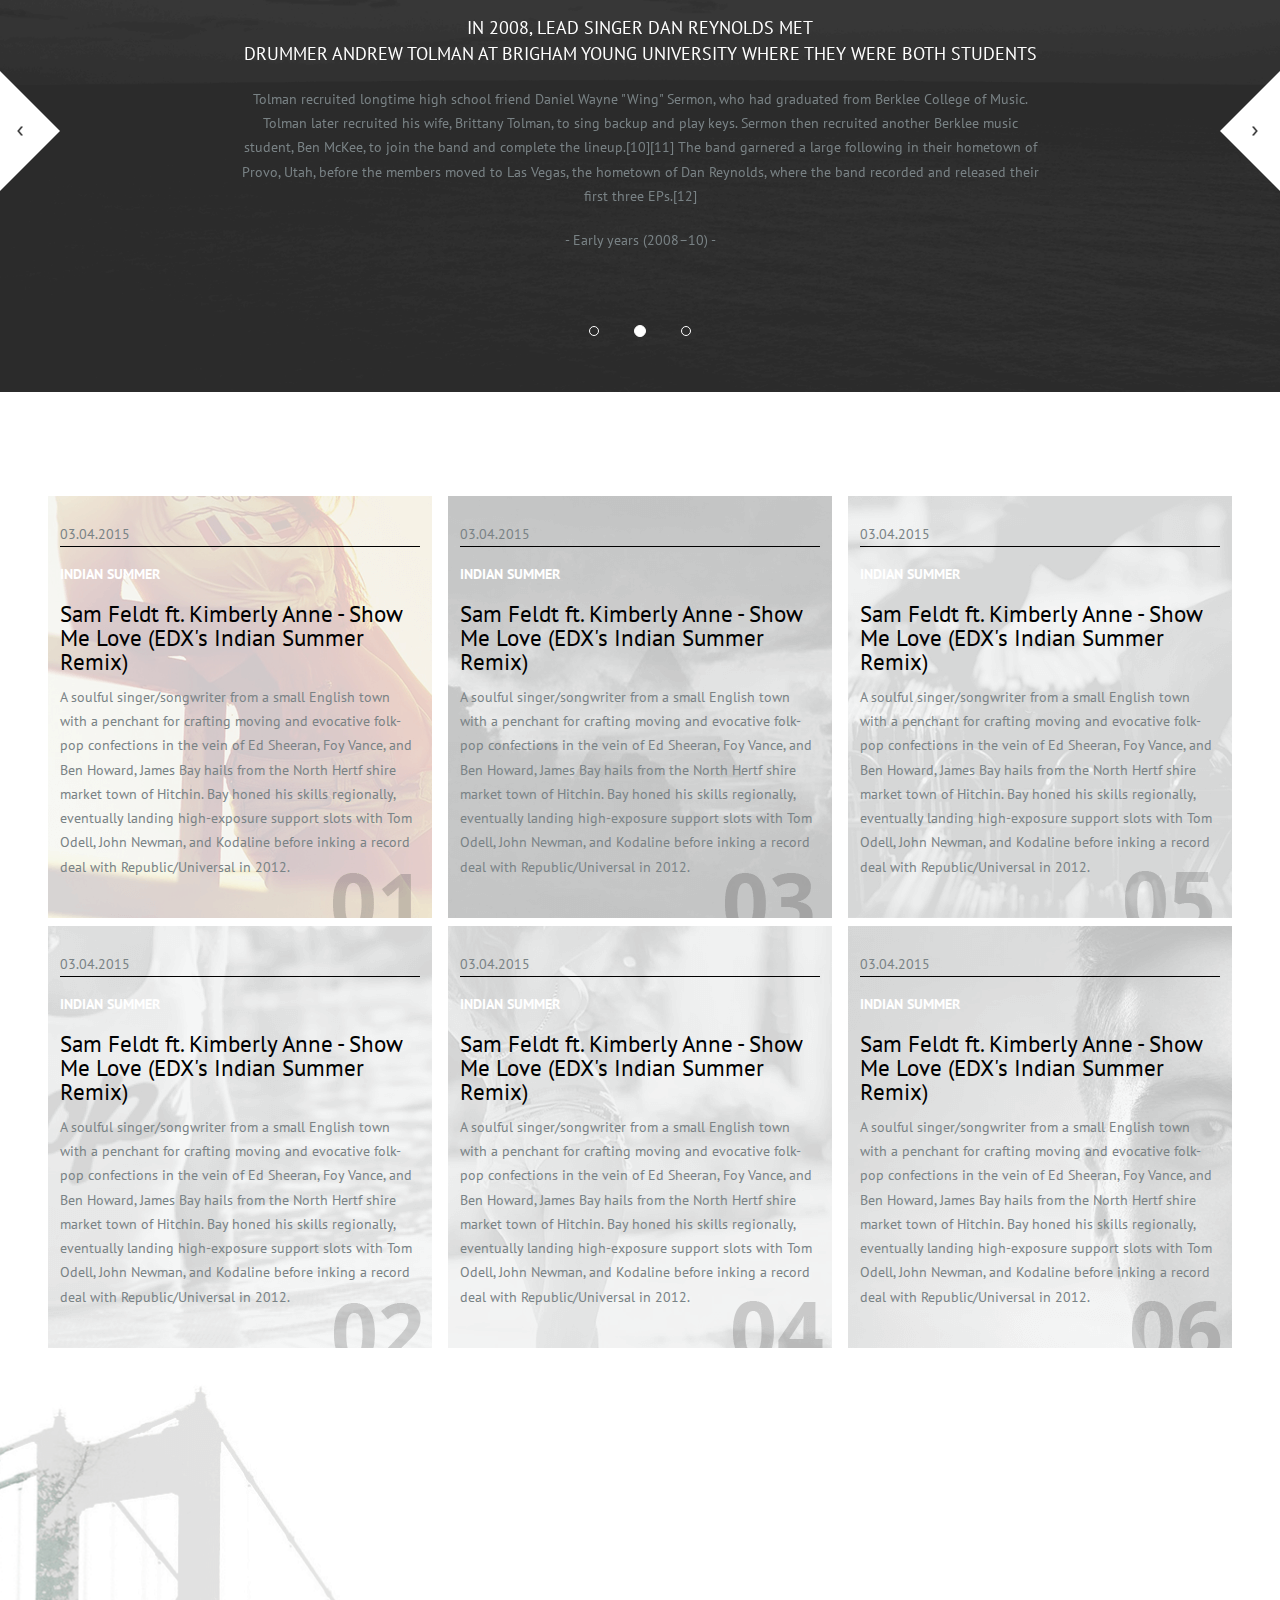
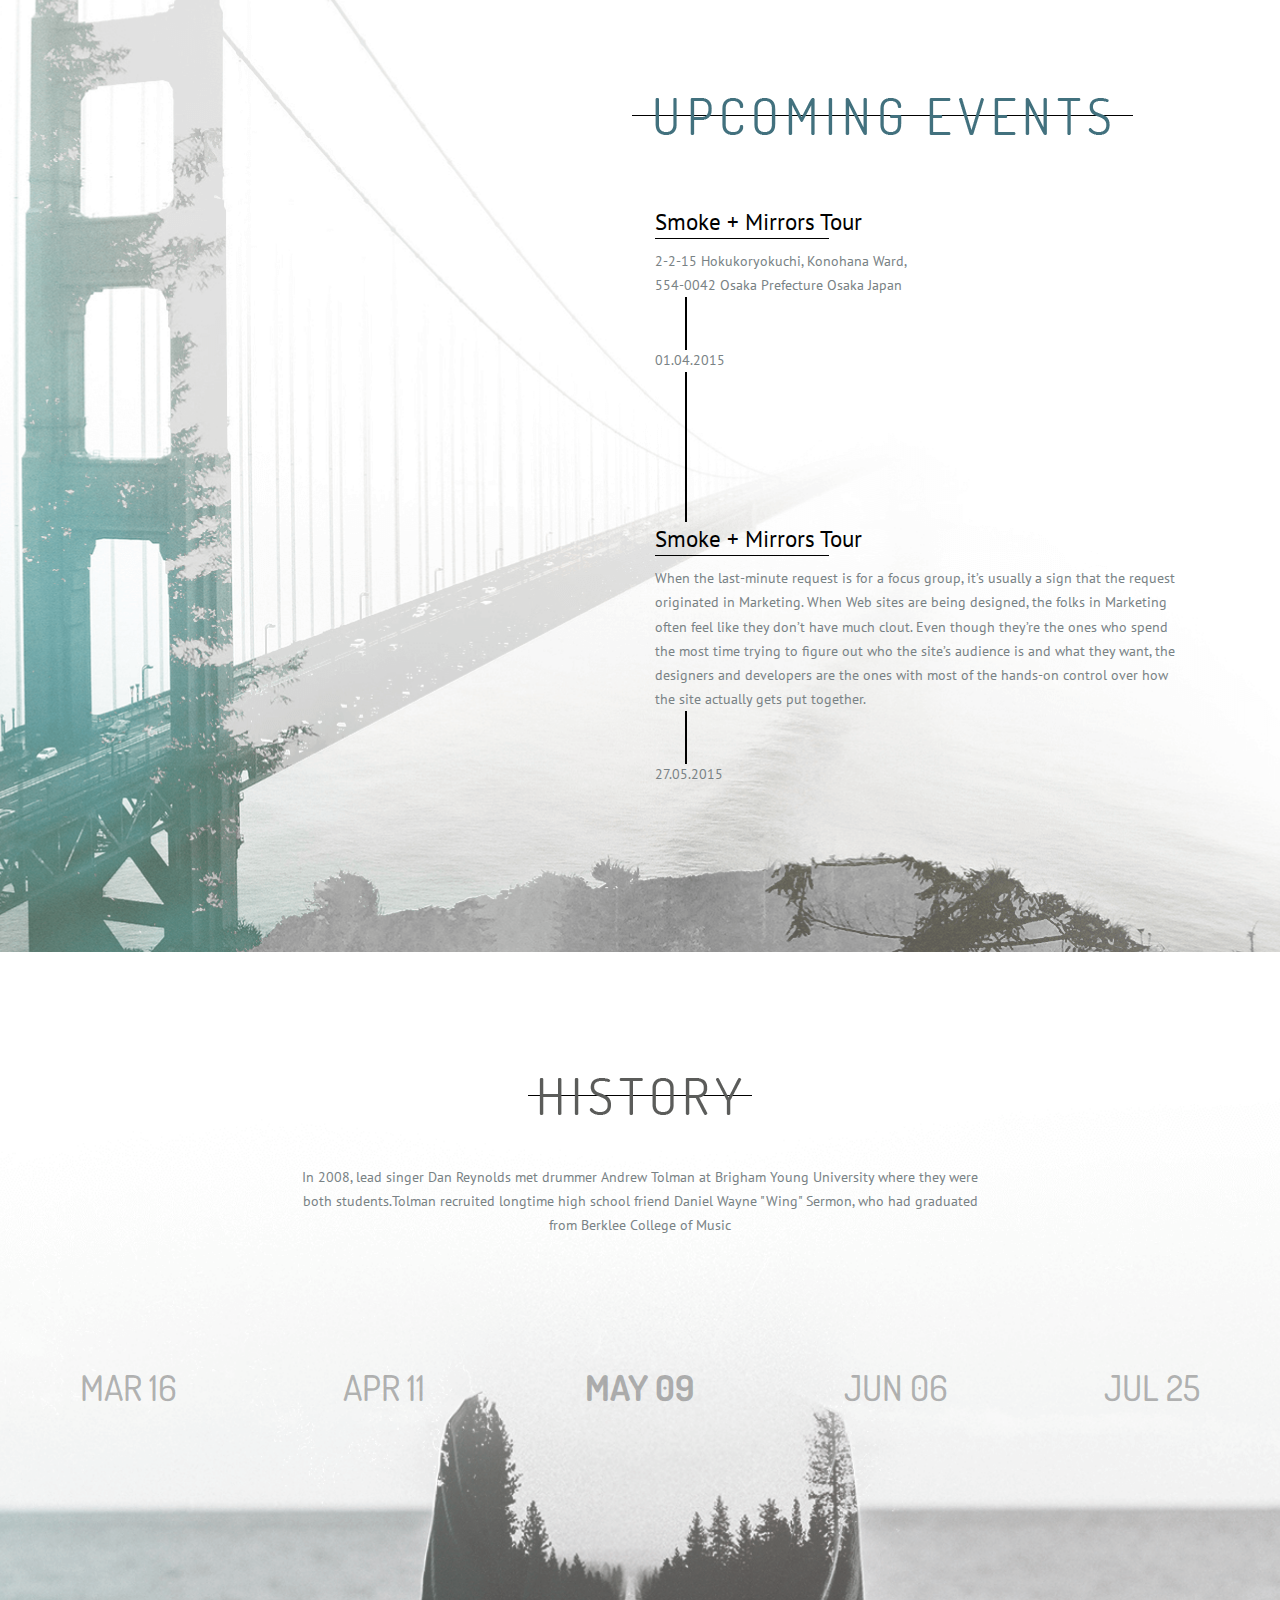
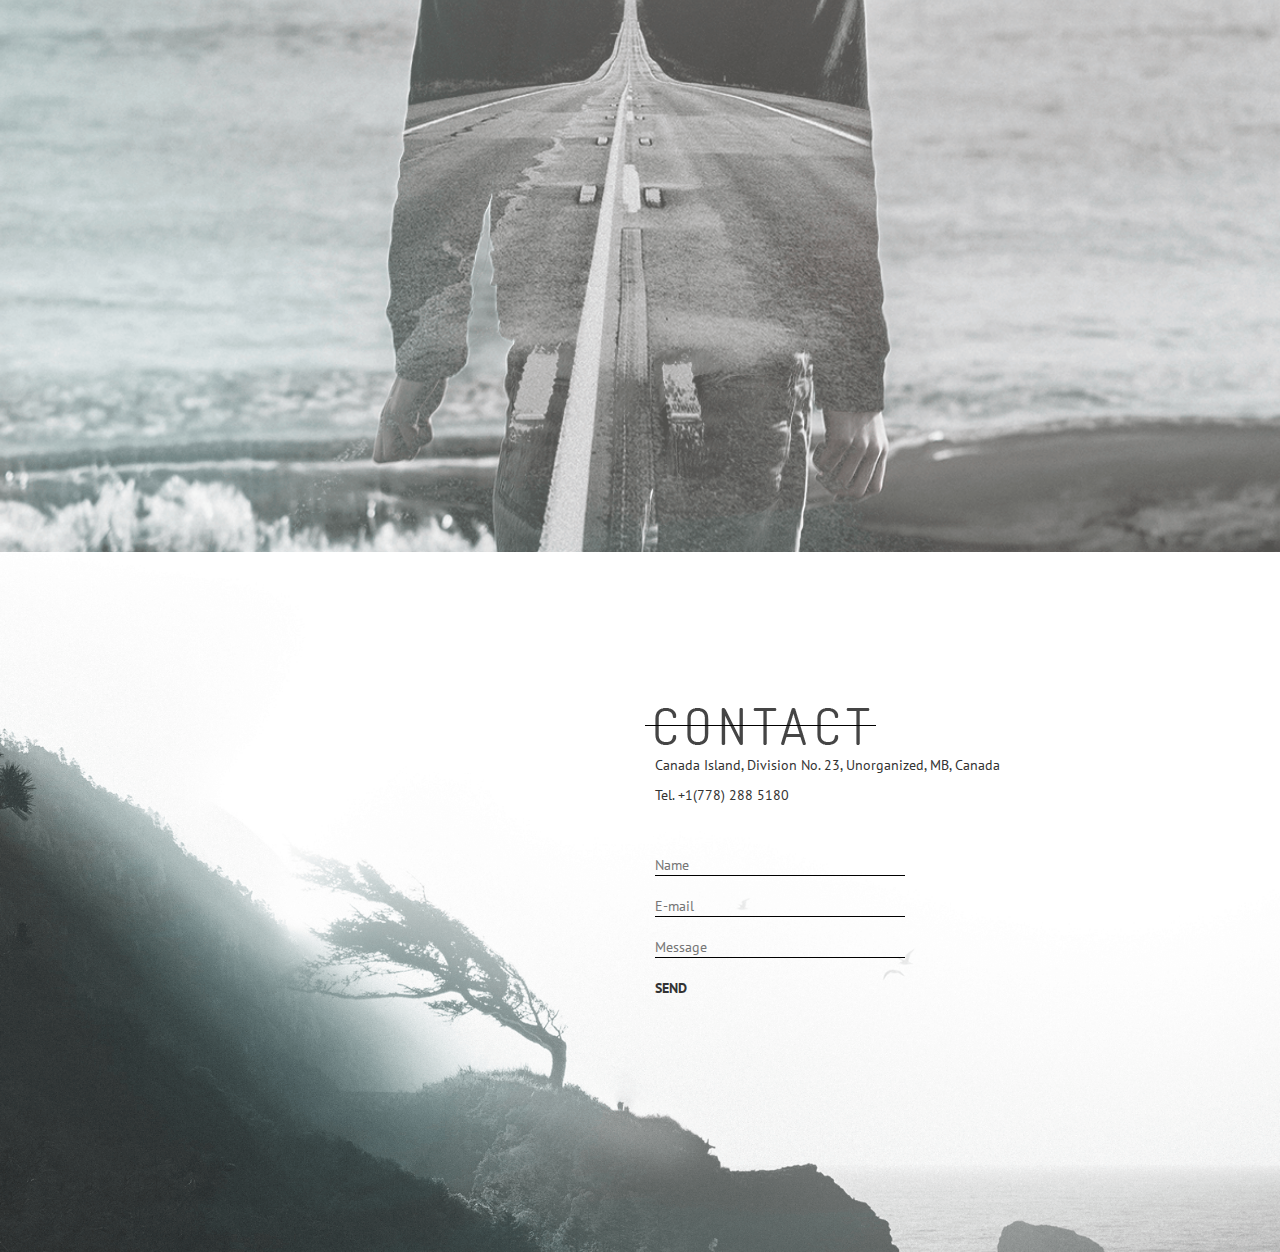
<file: PSDProject2/index.html>
<!DOCTYPE html>
<html lang="">
<head>
    <meta charset="utf-8">
    <meta name="viewport" content="width=device-width, initial-scale=1.0">
    
    <link rel="stylesheet" href="css/bootstrap.min.css" type="text/css">
    <link rel="stylesheet" href="css/style.css">
    <link rel="stylesheet" href="css/font-awesome.min.css">
    <link rel="stylesheet" href="css/responsive.css">
    
    
    <link href="https://fonts.googleapis.com/css?family=PT+Sans:400,400i,700,700i" rel="stylesheet">
    <link href="https://fonts.googleapis.com/css?family=Kaushan+Script" rel="stylesheet">
    <link href="https://fonts.googleapis.com/css?family=Roboto:400,700" rel="stylesheet">
    <link href="https://fonts.googleapis.com/css?family=Montserrat:400,600,700" rel="stylesheet">
    <link href="https://fonts.googleapis.com/css?family=Dosis" rel="stylesheet">
    
    <title>John Doe</title>
</head>

<body>
    
    <!-- HEADER SECTION -->
    
    <header class="header" id="HOME">
            
        <nav class="navbar navbar-default navbar-fixed-top">

            <div class="container">

                <!-- Brand and toggle get grouped for better mobile display -->
                <div class="navbar-header">

                  <button type="button" class="navbar-toggle collapsed" data-toggle="collapse" data-target="#mogo-navbar-collapse-1" aria-expanded="false">

                    <span class="sr-only">Toggle navigation</span>
                    <span class="icon-bar"></span>
                    <span class="icon-bar"></span>
                    <span class="icon-bar"></span>

                  </button>

                  <a class="navbar-brand" href="#HOME">
                    <!-- small size logo-->
                      <span class="logo"><img alt="logo" src="images/logo2.png"></span>
                    </a>

                </div>

                <!-- Collect the nav links, forms, and other content for toggling -->
                <div class="collapse navbar-collapse" id="mogo-navbar-collapse-1">

                  <ul class="nav navbar-nav navbar-right">
                        <li><a href="#DISCO" class="nav-item">DISCOGRAPHY</a></li>
                        <li><a href="#TOURS" class="nav-item">CONCERT TOURS</a></li>
                        <li><a href="#COMP" class="nav-item">LATTER COMPOSITIONS</a></li>
                        <li><a href="#TRACKS" class="nav-item">NEW TRACKS</a></li>
                        <li><a href="#EVENTS" class="nav-item">UPCOMING EVENTS</a></li>
                        <li><a href="#HISTORY" class="nav-item">HISTORY</a></li>
                        <li><a href="#CONTACT" class="nav-item">CONTACT</a></li>
                    </ul>

                </div><!-- /.navbar-collapse -->

            </div>

        </nav>
        
        <div class="header-container text-center">
            
            <img alt="john doe logo" src="images/johndoe.png">
            
        </div>
        
    </header>
    
    <!-- DISCOGRAPHY SECTION -->
    
    <section class="discography" id="DISCO">
        
        <div class="container">
            
            <div class="row">
                
                <div class="col-md-12">
                
                    <div class="section-title text-center">
                        
                        <h1><img alt="discography" src="images/discography.png"></h1>
                        <p>September 4 world heard Night Visions, the first full album. He reached the 2 position in the chart Billboard 200. The single «It's Time» took 22 th place in the Billboard Hot 100, 4th in the Billboard Alternative and Billboard Rock, and now went platinum.</p>
                        
                    </div>
                    
                </div>
                
            </div>
            
            <div class="row">
                
                <div class="col-md-5">
                
                    <div class="discography-time">
                        
                        <p>2010</p>
                        <h1>HELL AND SILENCE</h1>
                    
                    </div>
                    
                </div>
                
                <div class="col-md-7">
                    
                    <div class="discography-text">
                    
                        <h1>Hell and Silence is an EP by Las Vegas rock group</h1>
                        <p>Hell and Silence is an EP by Las Vegas rock group , released in March 2010 in the United States. It was recorded at Battle Born Studios. All songs were written by Imagine Dragons and self-produced. The EP was in part mixed by Grammy nominated engineer Mark Needham. To promote the album the band performed five shows at SXSW 2010 including at the BMI Official Showcase.While at SXSW they were endorsed by Blue Microphones. They also toured the western United States with Nico Vega and Saint Motel. They also performed at Bite of Las Vegas Festival 2010, New Noise Music Festival, Neon Reverb Festival, and Fork Fest.</p>
                        <div class="play-img">
                        
                            <img alt="play image" src="images/play1.png">
                            <span>PLAY</span>
                        
                        </div>    
                    
                    </div>
                
                </div>
                
            </div>
            
            <div class="row">
                
                <div class="col-md-5">
                
                    <div class="discography-time">
                        
                        <p>2012</p>
                        <h1>NIGHT VISIONS</h1>
                    
                    </div>
                    
                </div>
                
                <div class="col-md-7">
                    
                    <div class="discography-text">
                    
                        <h1>Night Visions is the debut studio album by American rock band</h1>
                        <p>It was released on September 4, 2012 through Interscope Records. The extended track was released on February 12, 2013, adding three more songs. Recorded between 2010 and 2012, the album was primarily produced by the band themselves, as well as English hip-hop producer Alex da Kid and Brandon Darner from the American indie rock group The Envy Corps. It was mastered by Joe LaPorta. According to frontman Dan Reynolds, the album took three years to finish ...</p>
                        <div class="play-img">
                        
                            <img alt="play image" src="images/play2.png">
                            <span>PLAY</span>
                        
                        </div>    
                    
                    </div>
                
                </div>
                
            </div>
                        
        </div>
        
        <div class="bottom-row">
        
            <div class="container">
            
                <div class="row">
                
                    <div class="col-md-5">

                        <div class="discography-time">

                            <p>2015</p>
                            <h1>SMOKE + MIRRORS</h1>

                        </div>

                    </div>

                    <div class="col-md-7">

                        <div class="discography-text">

                            <h1>The album was recorded during 2014 at the band's home studio in Las Vegas, Nevada</h1>
                            <p>Self-produced by members of the band along with English hip-hop producer Alexander Grant, known by his moniker Alex da Kid, the album was released by Interscope Records and Grant's KIDinaKORNER label on February 17, 2015, in the United States.</p>
                            <div class="play-img">

                                <img alt="play image" src="images/play3.png">
                                <span>PLAY</span>

                            </div>    

                        </div>

                    </div>
                
                </div>
                
            </div>
            
        
        </div>
    
    </section>
    
    <!-- CONCERT TOURS SECTION -->
    
    <section class="concert-tours" id="TOURS">
        
        <div class="container">
            
            <div class="row">

                <div class="col-md-12">

                    <div class="section-title text-center">

                        <h1><img alt="discography" src="images/Concert%20tours.png"></h1>
                        <p>Before the release of Night Visions, Imagine Dragons made appearances on American radio and television to promote their extended play, Continued Silence and debut single It's Time. The band performed "It's Time" on the July 16, 2012 airing of NBC late-night talk show The Tonight Show with Jay Leno"</p>

                    </div>

                </div>

            </div>
            
        </div>
        
        <div class="concert-img">
        
            <div class="container">
            
                <div class="row">
                    
                    <div class="col-md-4">

                        <div class="concert-time">

                            <p>03.08.2015</p>
                            <h1>SMOKE + MIRRORS TOUR</h1>

                        </div>

                    </div>
                                    
                </div>
                
                <div class="row">
                
                    <div class="col-md-7">

                        <div class="concert-text">

                            <h1>2015 - present</h1>
                            <p>At Lollapalooza in Sao Paulo, Brazil, the last date on the Into the Night Tour, the band announced a rest, and complemented saying, "This is our last show for a while, and had no better place to end this tour".[51] The conclusion of the Into the Night Tour signaled the end of the Night Visions album cycle. Lead singer Dan Reynolds joked about the end of the Night Visions cycle, saying that "We're always writing on the road, [so] that second album will come, unless we die. next year. Hopefully we don't die and there will be a second album. I don't know when it will be, but it may come"</p>
                            <button class="buy-btn" type="button">Buy online<img alt="right arrow" src="images/arrow_btn_right.png"></button>

                        </div>

                    </div>
                
                </div>
            
            </div>
        
        </div>
    
    </section>
    
    <!-- LATTER COMPOSITIONS SECTION -->
    
    <section class="latter-compositions" id="COMP">
        
        <div class="container">
            
            <div class="row">

                <div class="col-md-12">

                    <div class="section-title text-center">

                        <h1><img alt="latter compositions" src="images/latter%20compositions.png"></h1>
                        <p>"It's Time" was released as the lead single from Continued Silence and It's Time, both extended plays preceding Night Visions' release.</p>

                    </div>

                </div>

            </div>
            
            <div class="row">
                
                <div class="col-md-6 video-desc">

                    <p>03.04.2015</p>
                    <h1>INDIAN SUMMER</h1>
                    <h2>Sam Feldt ft. Kimberly Anne - Show Me Love (EDX's Indian Summer Remix)</h2>
                    <p>"Radioactive" is a song recorded by American rock band Imagine Dragons for their major-label debut EP Continued Silence and later on their debut studio album, Night Visions (2012), as the opening track. "Radioactive" was first sent to modern rock radio on October 29, 2012</p>
                    <a href="https://youtu.be/rCqQGgM0Y5I" target="_blank"><button class="youtube-btn" type="button">Visit youtube</button></a>
                
                </div>
                
                
                <div class="col-md-6 video-player">
                
                    <iframe width="100%" height="425" src="https://www.youtube.com/embed/rCqQGgM0Y5I" frameborder="0" allowfullscreen></iframe>
                    
                </div>
                
            </div>
            
            <div class="row">
                
                <div class="col-md-6 video-player">
                    
                    <iframe width="100%" height="425" src="https://www.youtube.com/embed/W3oCipL7lpo" frameborder="0" allowfullscreen></iframe>
                
                </div>
                
                <div class="col-md-6 video-desc2">
                    
                    <p>20.07.2015</p>
                    <h1>INDIAN SUMMER REMIX</h1>
                    <h2>Sam Feldt - Show Me Love (EDX's Indian Summer Remix)</h2>
                    <p>Amsterdam's Sam Feldt earned attention in Europe and then worldwide for his melodic house remixes, mixtapes, and collaborations including 2014's "Bloesem" with De Hofnar and "Hot Skin" with Kav Verhouzer on... Dutch label Spinnin' Records</p>
                    <a href="https://youtu.be/W3oCipL7lpo" target="_blank"><button class="youtube-btn" type="button">Visit youtube</button></a>
                
                </div>
                                
            </div>
            
            <div class="row">
                
                <div class="col-md-6 video-desc">
                
                    <p>03.04.2015</p>
                    <h1>INDIAN SUMMER</h1>
                    <h2>James Bay - Let It Go (Bearson Remix)</h2>
                    <p>A soulful singer/songwriter from a small English town with a penchant for crafting moving and evocative folk-pop confections in the vein of Ed Sheeran, Foy Vance, and Ben Howard, James Bay hails from the North Hertf...shire market town of Hitchin.</p>
                    <a href="https://youtu.be/Bye8Zrab9KA" target="_blank"><button class="youtube-btn" type="button">Visit youtube</button></a>
                    
                </div>
                
                
                <div class="col-md-6 video-player">
                    
                    <iframe width="100%" height="425" src="https://www.youtube.com/embed/Bye8Zrab9KA" frameborder="0" allowfullscreen></iframe>
                
                </div>
                
            </div>
            
        </div>
        
    
    </section>
    
    <!-- NEW TRACKS SECTION -->
    
    <section class="new-tracks" id="TRACKS">
        
        <div class="row">

            <div class="col-md-12">

                <div id="myCarousel" class="carousel slide" data-ride="carousel">

                         <!-- wrapper for slides -->

                    <div class="carousel-inner">

                         <!-- item 01 -->

                        <div class="item active text-center">

                            <div class="note-icon">
                                <img alt="note" src="images/note2.png">
                            </div>
                            <h1>In 2008, lead singer Dan Reynolds met </h1><h1>drummer Andrew Tolman at Brigham Young University where they were both students</h1>
                            <p>Tolman recruited longtime high school friend Daniel Wayne "Wing" Sermon, who had graduated from Berklee College of Music. Tolman later recruited his wife, Brittany Tolman, to sing backup and play keys. Sermon then recruited another Berklee music student, Ben McKee, to join the band and complete the lineup.[10][11] The band garnered a large following in their hometown of Provo, Utah, before the members moved to Las Vegas, the hometown of Dan Reynolds, where the band recorded and released their first three EPs.[12]</p>
                            <p>- Early years (2008–10) -</p>

                        </div>

                        <!-- item 02 -->

                        <div class="item text-center">

                            <div class="note-icon">
                                <img alt="note" src="images/note2.png">
                            </div>
                            <h1>In 2008, lead singer Dan Reynolds met </h1><h1>drummer Andrew Tolman at Brigham Young University where they were both students</h1>
                            <p>Tolman recruited longtime high school friend Daniel Wayne "Wing" Sermon, who had graduated from Berklee College of Music. Tolman later recruited his wife, Brittany Tolman, to sing backup and play keys. Sermon then recruited another Berklee music student, Ben McKee, to join the band and complete the lineup.[10][11] The band garnered a large following in their hometown of Provo, Utah, before the members moved to Las Vegas, the hometown of Dan Reynolds, where the band recorded and released their first three EPs.[12]</p>
                            <p>- Early years (2008–10) -</p>

                        </div>

                        <!-- item 03 -->   

                        <div class="item text-center">

                            <div class="note-icon">
                                <img alt="note" src="images/note2.png">
                            </div>
                            <h1>In 2008, lead singer Dan Reynolds met </h1><h1>drummer Andrew Tolman at Brigham Young University where they were both students</h1>
                            <p>Tolman recruited longtime high school friend Daniel Wayne "Wing" Sermon, who had graduated from Berklee College of Music. Tolman later recruited his wife, Brittany Tolman, to sing backup and play keys. Sermon then recruited another Berklee music student, Ben McKee, to join the band and complete the lineup.[10][11] The band garnered a large following in their hometown of Provo, Utah, before the members moved to Las Vegas, the hometown of Dan Reynolds, where the band recorded and released their first three EPs.[12]</p>
                            <p>- Early years (2008–10) -</p>

                        </div>

                    </div>

                    <ol class="carousel-indicators">
                         <li data-target="#myCarousel" data-slide-to="0" class=""></li>
                         <li data-target="#myCarousel" data-slide-to="1" class="active"></li>
                         <li data-target="#myCarousel" data-slide-to="2"></li>
                    </ol>

                    <a class="left carousel-control" href="#myCarousel" data-slide="prev">
                        <img alt="arrow" src="images/arrow_btn_left.png">
                        <span class="sr-only">Previous</span>
                    </a>

                    <a class="right carousel-control" href="#myCarousel" data-slide="next">
                      <img alt="arrow" src="images/arrow_btn_right.png">
                      <span class="sr-only">Next</span>
                    </a>

                </div>

            </div>

        </div>
        
        
    </section>
    
    <!-- ALBUMS SECTIONS -->
    
    <section class="albums">
    
        <div class="container">
        
            <div class="row">
            
                <div class="grid-album">
                    
                    <div class="thumbnail">
                        <img src="images/album1.png" alt="..."/>
                        <div class="caption post-content">

                            <p>03.04.2015</p>
                            <h1>INDIAN SUMMER</h1>
                            <h2>Sam Feldt ft. Kimberly Anne - Show Me Love (EDX's Indian Summer Remix)</h2>
                            <p>A soulful singer/songwriter from a small English town with a penchant for crafting moving and evocative folk-pop confections in the vein of Ed Sheeran, Foy Vance, and Ben Howard, James Bay hails from the North Hertf shire market town of Hitchin. Bay honed his skills regionally, eventually landing high-exposure support slots with Tom Odell, John Newman, and Kodaline before inking a record deal with Republic/Universal in 2012.</p> 

                        </div>
                    </div>
                    
                    <div class="thumbnail">
                        <img src="images/album2.png" alt="..."/>
                        <div class="caption post-content">

                            <p>03.04.2015</p>
                            <h1>INDIAN SUMMER</h1>
                            <h2>Sam Feldt ft. Kimberly Anne - Show Me Love (EDX's Indian Summer Remix)</h2>
                            <p>A soulful singer/songwriter from a small English town with a penchant for crafting moving and evocative folk-pop confections in the vein of Ed Sheeran, Foy Vance, and Ben Howard, James Bay hails from the North Hertf shire market town of Hitchin. Bay honed his skills regionally, eventually landing high-exposure support slots with Tom Odell, John Newman, and Kodaline before inking a record deal with Republic/Universal in 2012.</p> 

                        </div>
                    </div>
                    
                    <div class="thumbnail">
                        <img src="images/album3.png" alt="..."/>
                        <div class="caption post-content">

                            <p>03.04.2015</p>
                            <h1>INDIAN SUMMER</h1>
                            <h2>Sam Feldt ft. Kimberly Anne - Show Me Love (EDX's Indian Summer Remix)</h2>
                            <p>A soulful singer/songwriter from a small English town with a penchant for crafting moving and evocative folk-pop confections in the vein of Ed Sheeran, Foy Vance, and Ben Howard, James Bay hails from the North Hertf shire market town of Hitchin. Bay honed his skills regionally, eventually landing high-exposure support slots with Tom Odell, John Newman, and Kodaline before inking a record deal with Republic/Universal in 2012.</p>

                        </div>
                    </div>
                    
                    <div class="thumbnail">
                        <img src="images/album4.png" alt="..."/>
                        <div class="caption post-content">

                            <p>03.04.2015</p>
                            <h1>INDIAN SUMMER</h1>
                            <h2>Sam Feldt ft. Kimberly Anne - Show Me Love (EDX's Indian Summer Remix)</h2>
                            <p>A soulful singer/songwriter from a small English town with a penchant for crafting moving and evocative folk-pop confections in the vein of Ed Sheeran, Foy Vance, and Ben Howard, James Bay hails from the North Hertf shire market town of Hitchin. Bay honed his skills regionally, eventually landing high-exposure support slots with Tom Odell, John Newman, and Kodaline before inking a record deal with Republic/Universal in 2012.</p> 

                        </div>
                    </div>
                    
                    <div class="thumbnail">
                        <img src="images/album5.png" alt="..."/>
                        <div class="caption post-content">

                            <p>03.04.2015</p>
                            <h1>INDIAN SUMMER</h1>
                            <h2>Sam Feldt ft. Kimberly Anne - Show Me Love (EDX's Indian Summer Remix)</h2>
                            <p>A soulful singer/songwriter from a small English town with a penchant for crafting moving and evocative folk-pop confections in the vein of Ed Sheeran, Foy Vance, and Ben Howard, James Bay hails from the North Hertf shire market town of Hitchin. Bay honed his skills regionally, eventually landing high-exposure support slots with Tom Odell, John Newman, and Kodaline before inking a record deal with Republic/Universal in 2012.</p>

                        </div>
                    </div>
                    
                    <div class="thumbnail">
                        <img src="images/album6.png" alt="..."/>
                        <div class="caption post-content">
                            
                            <p>03.04.2015</p>
                            <h1>INDIAN SUMMER</h1>
                            <h2>Sam Feldt ft. Kimberly Anne - Show Me Love (EDX's Indian Summer Remix)</h2>
                            <p>A soulful singer/songwriter from a small English town with a penchant for crafting moving and evocative folk-pop confections in the vein of Ed Sheeran, Foy Vance, and Ben Howard, James Bay hails from the North Hertf shire market town of Hitchin. Bay honed his skills regionally, eventually landing high-exposure support slots with Tom Odell, John Newman, and Kodaline before inking a record deal with Republic/Universal in 2012.</p> 

                        </div>
                    </div>
                
                </div>
            
            </div>
        
        </div>
        
    </section>
    
    <!-- UPCOMING EVENTS SECTION -->
    
    <section class="upcoming-events" id="EVENTS">
        
        <div class="container">
            
            <div class="row">
            
                <div class="col-md-9 col-md-offset-6">
                
                    <div class="section-title text-left">
                    
                        <h1><img alt="upcoming events" src="images/Upcoming%20Events.png"></h1>
                        <h2>Smoke + Mirrors Tour</h2>
                        <p>2-2-15 Hokukoryokuchi, Konohana Ward,<br> 554-0042 Osaka Prefecture Osaka Japan</p>
                        <p class="event-date1">01.04.2015</p>
                        <h3>Smoke + Mirrors Tour</h3>
                        <p>When the last-minute request is for a focus group, it’s usually a sign that the
                        request originated in Marketing. When Web sites are being designed, the folks in
                        Marketing often feel like they don’t have much clout. Even though they’re the
                        ones who spend the most time trying to figure out who the site’s audience is and
                        what they want, the designers and developers are the ones with most of the
                        hands-on control over how the site actually gets put together.</p>
                        <p class="event-date2">27.05.2015</p>
                        
                    </div>
                
                </div>
                
            </div>
            
        </div>
        
    </section>
    
    <!-- HISTORY SECTION -->
    
    <section class="history" id="HISTORY">
    
        <div class="container">
            
            <div class="row">
            
                <div class="col-md-12">
                
                    <div class="section-title text-center">
                    
                        <h1><img alt="history" src="images/Historytext.png"></h1>
                        <p>In 2008, lead singer Dan Reynolds met drummer Andrew Tolman at Brigham Young University where they were both students.Tolman recruited longtime high school friend Daniel Wayne "Wing" Sermon, who had graduated from Berklee College of Music</p>
                                            
                    </div>
                
                </div>
                
            </div>
            
        </div>
        
        <div class="history-dates">

            <ul>
                
                <li><h1>mar 16</h1></li>
                <li><h1>apr 11</h1></li>
                <li><h1>may 09</h1></li>
                <li><h1>jun 06</h1></li>
                <li><h1>jul 25</h1></li>
            
            </ul>
        </div>
    
    </section>
        
    <!-- FOOTER CONTACT -->
    
    <footer class="contact" id="CONTACT">
    
        <div class="container">
        
            <div class="row">
            
                <div class="col-md-9 col-md-offset-6">
                
                    <div class="section-title text-left">
                    
                        <h1><img alt="contact" src="images/contact.png"></h1>
                        <p>Canada Island, Division No. 23, Unorganized, MB, Canada</p>
                        <p>Tel. +1(778) 288 5180</p>
                        
                        <form action="/action_page.php" id="usrform">
                          <input type="text" name="firstname" placeholder="Name">
                          <br>
                          <input type="text" name="lastname" placeholder="E-mail">
                          <br>
                          <input type="textarea" name="lastname" placeholder="Message">
                            <br>
                            <button type="button">Send</button>
                            
                        </form>
                        
                    </div>
                
                </div>
                   
            </div>
        
        </div>
    
    </footer>
    
    <script src="js/jquery.js"></script>
    <script src="js/bootstrap.min.js"></script>
    
    <script type="text/javascript" src="js/jquery.waypoints.min.js"></script>
    <script type="text/javascript" src="js/jquery.counterup.min.js"></script>
    
    <script src="js/custom.js"></script>
    
</body>
</html>
</file>
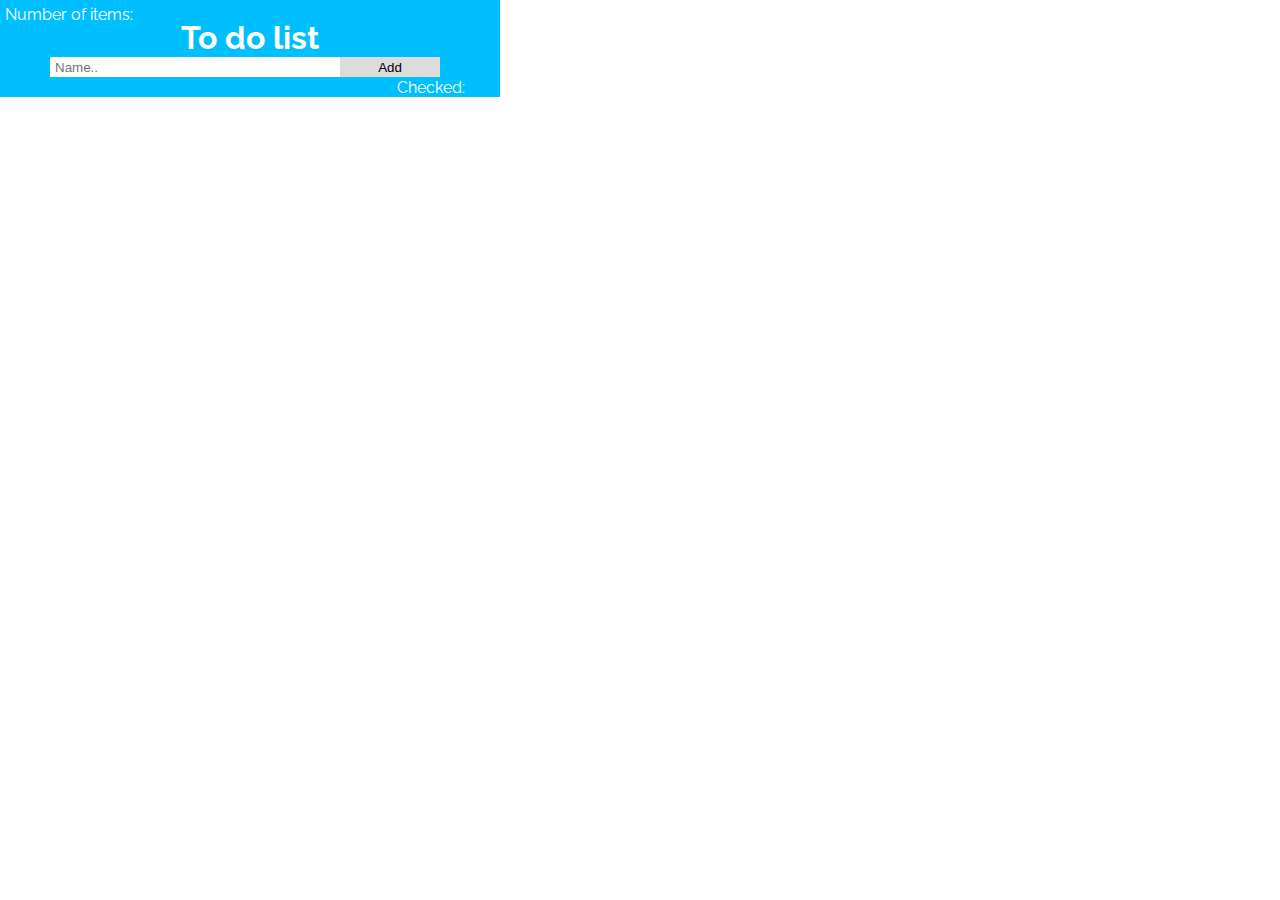
<file: ToDoList/index.html>
<!DOCTYPE html>
<html lang="">
<head>
    <meta charset="utf-8">
    <meta name="viewport" content="width=device-width, initial-scale=1.0">
    <link rel="stylesheet" href="css/style.css">
    
    <link href="https://fonts.googleapis.com/css?family=Raleway:300,300i,400,400i,500i,600,600i,700,700i,800i|Source+Sans+Pro:300,300i,400,400i,600i,700,900" rel="stylesheet">
    <link href='http://fonts.googleapis.com/css?family=Wellfleet' rel='stylesheet' type='text/css'>
    <link href='http://fonts.googleapis.com/css?family=Wellfleet' rel='stylesheet' type='text/css'>
    <title> To Do List</title>
</head>

<body>
    
    <div class="wrapper">
        
        <div class="head"> 

            <h1>To do list</h1> 

            <input type="text" id="name" placeholder="Name..">
            <button type="button" id="add"> Add </button>
            
            <ul class="btns-del">
                <li class="btn-del-check"><button type="button" id="delete-complete"> Delete checked </button></li>
                <li class="btn-del-all"><button type="button" id="delete-all"> Delete all </button></li>
            </ul>
            
            
            <span class="counter">Number of items:<span class="number"></span></span>
            <span class="counter-check">Checked:<span class="complete-number"></span></span>

        </div>

        <ul class="list-items">


        </ul>
    
    </div>
    
    <script type="text/javascript" src="https://ajax.googleapis.com/ajax/libs/jquery/3.2.1/jquery.min.js"></script>
    <script type="text/javascript" src="js/script.js"></script>
    
</body>
</html>
</file>
<file: PRSGame/css/style.css>
* {
    margin: 0;
    padding: 0;
    box-sizing: border-box;
}


body {
    overflow-y: scroll;
    overflow-x: hidden;
    font-family: 'Raleway', 'sans-serif';
}

.wrapper {
    position: absolute;
    top:0;
    left: 0;
    width:100vw;
    justify-content: center;
    align-items: center;
    display: flex;
}

.col-6 {
    position:relative;
    float: left;
    text-align: center;
    width:50%;
    padding-bottom: 50px;
}

.main{
    position:relative;
    width: 670px;
    height:400px;
    background-repeat: no-repeat;
    background-color:#F44336;
}

.row {
    width:100%;
    height: auto;
}


.window-1 {
    display: block;
    width:100%;
}

.window-1 h1 {
    position: absolute;
    left:50%;
    top:20%;
    transform: translate(-50%,50%);
    margin: auto;
    font-size: 20px;
    z-index:2;
}

.window-1 img {
    margin-left:50%;
    transform:translate(-50%);
}

.window-2 {
    background-color:#F44336;
    width: 100%;
    height: 100%;
    display: none;
}

.window-2 h1 {
    margin-top:45px;
}

.start {
    position: absolute;
    bottom: 0;
    left: 40%;
    transform: translate(-50%,0);
    border: none;
    margin-bottom: 100px;
    padding:10px;
    border-radius:5px;
    background-color:rgb(102,0,0);
    color:white;
    transition:all 1s;
    cursor: pointer;
}

.close {
    position: absolute;
    bottom: 0;
    right: 40%;
    transform: translate(50%,0);
    border: none;
    margin-bottom: 100px;
    padding:10px;
    border-radius:5px;
    background-color:rgb(102,0,0);
    color:white;
    transition:all 1s;
    cursor: pointer;
}

.start:hover,
.close:hover {
    background-color: rgba(0,0,0,0.4);
}

.name-window {
    position: absolute;
    top:40%;
    left:50%;
    transform: translate(-50%,-50%);
    margin: auto;
    width:300px;
    height: 100px;
    background-color: white;
    z-index: 3;
    display: none;
}

.name-window p {
    padding-top: 5px;
}

.btn-name {
    background-color: transparent;
    border: 1px solid rgba(0,0,0,0.4);
    padding: 5px;
}

.name-input {
    margin:0 5px;
    width:95%;
}

.row-btn {
    text-align: right;
    margin:10px 5px 0 0;
}

.comp-chose {
    position: absolute;
    top:50%;
    right:50%;
    transform: translate(50%);
}

.player-chose {
    position: absolute;
    top:50%;
    left:50%;
    transform: translate(-50%);
}

.score-both {
    font-size: 30px;
    color: cornsilk;
    position: absolute;
    left:50%;
    top:54%;
    transform: translate(-50%);
}

.my-score {
    margin-right: 20px;
}

.comp-score {
    margin-left: 20px;
}

.info-window {
    position: absolute;
    top:40%;
    left:50%;
    transform: translate(-50%,-50%);
    margin: auto;
    width:300px;
    height: 100px;
    background-color: white;
    z-index: 3;
    display: none;
    text-align: center;
    padding-top: 40px;
}

.info-wrapper {
    position: absolute;
    left: 0;
    top: 0;
    background-color: rgba(0,0,0,0.4);
    height:100%;
    width:100%;
    display: none;
}


ul {
    text-align: center;
    margin-top: 10px;
    padding-bottom: 50px;
}

ul li {
    display: inline;
    margin-right: 50px;
}

ul li:last-child{
    margin-right: 0;
}

li img {
    cursor: pointer;
    transition: all .3s;
}

li img:hover {
    transform: scale(1.2);
    transition: all .3s;
}

h1,p {
    text-align: center;
    padding-bottom: 10px;
}
</file>
<file: PSDProject1/css/style.css>
* {
    margin: 0;
    padding: 0;
}


body {
    font-family: 'PT Sans', sans-serif;
    overflow-y: scroll;
    overflow-x: hidden;
    box-sizing: border-box;
}



section .section-title > h1 {
  font-size: 24px;
  font-family: 'Kaushan Script', cursive;
  color: rgb(51, 51, 51);
  line-height: 1.2;
    
  text-align: center;
    margin-top: 90px;
}

section .section-title > h2 {
    position: relative;
  font-size: 30px;
  color: rgb(51, 51, 51);
  text-transform: uppercase;
  line-height: 1.2;
  text-align: center;
    font-weight: 600;
    margin-bottom: 70px;
}

section .section-title > h2:after {
    content: "";
    position: absolute;
    bottom:-40px;
    left:50%;
    margin-left: -30px;
    width:60px;
    height: 3px;
    background-color: rgb(243, 129, 129);
}

section .section-title > p {
    font-size: 15px;
  color: rgb(153, 153, 153);
  line-height: 1.6;
}

/*========= FIRST PAGE ==========*/

.navbar-fixed-top .navbar-collapse {
    max-height: 1000px;
}

.navbar-default {
    transition: all 1s;
}

.header {
    height:100vh;
    background-image: url('../images/picture.png');
     background-repeat: no-repeat;
    background-attachment: fixed;
    background-position: 50% 50%;
    background-size: cover;
    -moz-background-size: cover;
    -o-background-size: cover;
    -webkit-background-size: cover;
}

.navbar-toggle {
    margin-top: 25px;
    margin-right: 45px;
}


.navbar {
    background-color: transparent;
    border: none;
}

/* Padding MOGO logo */
.navbar-brand {
    padding-top: 25px;
}

.navbar-default .navbar-nav>li>a {
    color: rgb(255, 255, 255);
    font-size: 14px;
    padding-top: 40px;
}

.nav>li {
    padding: 0 0 0 30px;
}

.nav>li:last-child{
    padding-left:15px;
}


.container.header-container {
    padding-top: 200px;
}

.header .header-text h2 {
    position: relative;
    margin: auto;
    margin-bottom: 70px;
  font-size: 150px;
  color: rgb(255, 255, 255);
  text-transform: uppercase;
  line-height: 0.933;
  text-align: center;
}

.header .header-text h2:after {
    content: "";
    position: absolute;
    bottom:-60px;
    left:50%;
    margin-left: -30px;
    width:60px;
    height: 3px;
    background-color: white;
}

.header .header-text h1 {
  font-size: 72px;
  color: rgb(255, 255, 255);
  line-height: 1.2;
  text-align: center;
    margin-bottom: 40px;
}

.MoGo {
  font-size: 30px;
  color: rgb(255, 255, 255);
  line-height: 1.2;
  text-align: left;
}

/*.picture {
  background-image: -moz-linear-gradient( 90deg, rgb(252,227,138) 0%, rgb(243,129,129) 100%);
  background-image: -webkit-linear-gradient( 90deg, rgb(252,227,138) 0%, rgb(243,129,129) 100%);
  background-image: -ms-linear-gradient( 90deg, rgb(252,227,138) 0%, rgb(243,129,129) 100%);
  position: absolute;
  left: 0px;
  top: 0px;
  width: 1920px;
  height: 1000px;
  z-index: 3;
}*/


.btn-learn-more {
  font-size: 14px;
  color: rgb(255, 255, 255);
  text-transform: uppercase;
  line-height: 1.2;
  text-align: center;
    border:3px solid white;
    border-radius: 0;
    padding: 10px 40px;
    background-color: rgba(0, 0, 0, 0);
    margin-top: 40px;
    margin-bottom: 120px;
}


.nav-bottom {
    position: relative;
  font-size: 20px;
  color: rgb(255, 255, 255);
  text-transform: uppercase;
  line-height: 1.2;
  text-align: left;
}

.nav-bottom > span {
    font-size: 24px;
    padding-right: 5px;
}

.row .col-md-3.line:before {
    content: "";
    position: absolute;
    top:-25px;
    width:90%;
    height: 3px;
    background-color: white;
}




/*=================ABOUT SECTION ==================*/


.images-about{
    margin:100px 0;
    height: auto;
}

.about-entry {
    max-width: 400px;
    margin: auto;
}

.about-img {
    position: relative;
}

.top-image {
    position: absolute;
    top: -10px;
    left: 5px;
}

.user-icon {
    padding-bottom: 5px;
}

.super_team {
    position: absolute;
    top:50%;
    left: 50%;
    transform: translate(-50%,-50%);
  font-size: 18px;
  color: rgb(255, 255, 255);
  text-transform: uppercase;
  line-height: 1.2;
  text-align: center;
}

.user-icon {
    position: absolute;
    top: 50%;
    left: 50%;
    transform: translate(-50%,-50%);
    font-size: 18px;
    color: rgb(255, 255, 255);
    text-transform: uppercase;
    line-height: 1.2;
    text-align: center;
}

.team-img {
    margin-top:30px;
}
/*=============COUNTER SECTION============*/

.counter {
    background-color: rgb(149, 225, 211);
    height: auto;
    margin-top: 110px;
}


.counter-item > p {
    font-size: 14px;
  color: rgb(255, 255, 255);
  text-transform: uppercase;
  line-height: 1.2;
  text-align: center;
}

.counter-num {
    font-size: 72px;
  color: rgb(255, 255, 255);
  text-transform: uppercase;
  line-height: 1.2;
  text-align: center;
    
}

.counter-item {
    margin: auto;
    list-style-type: none;
    text-decoration: none;
    flex: 1 1 auto;
    height: auto;
    border:1px solid rgba(255, 255, 255, 0.3);
}

.counter-list {
    margin: auto;
    padding: 0;
    display: flex;
    flex-flow: row wrap;
    justify-content: space-around;
    
}


/*==========SERVICE SECTION===============*/

.service .container > .row:nth-child(2) {
    padding-bottom: 50px;
    margin-bottom: 50px;
    border-bottom: 1px solid rgb(229, 229, 229);
}

.service .container > .row:last-child {
    margin-bottom: 110px;
}

.service-item {
    position: relative;
    padding-left: 60px;
}

.service-item > p {
  font-size: 15px;
  color: rgb(153, 153, 153);
  line-height: 1.6;
}

.service-item h1 {
  font-size: 14px;
  color: rgb(51, 51, 51);
  text-transform: uppercase;
  line-height: 1.2;
  text-align: left;
    font-weight: 600;
}

.service-item div {
    position: absolute;
    top: 0;
    left: 0;
}

/*==========DESIGN FOR MOBILE SECTION===============*/

.design-tablets {
    max-width: 570px;
    margin: auto;
    position: relative;
}

.smartphone {
    margin: auto;
    margin-right: 5%;
    position: absolute;
    right:-10%;
    bottom: -15%;
    max-width: 50%;
}

.design-tablets img{
    width: 100%;
}

.design {
    background-image: url(../images/Layer%2045.png);
    background-repeat: no-repeat;
    height:auto;
}

.design .section-title > h2 {
    margin-bottom: 56px;
}

/*==========SERVICE V2 SECTION===============*/



.service-img {
    max-width: 570px;
    margin: auto;
    margin-bottom: 20px;
}

.service-img img {
    width:100%;
}

.service2-item {
    border-top:1px solid rgb(229, 229, 229); 
    border-bottom:1px solid rgb(229, 229, 229); 
    margin-bottom: 15px;
}

.service2-item h1 {
    position: relative;
    padding-left: 50px;
    padding-bottom: 20px;
    padding-top: 10px;
    border-bottom:1px solid rgb(229, 229, 229); 
  font-size: 14px;
  color: rgb(51, 51, 51);
  text-transform: uppercase;
  line-height: 1.2;
    font-weight: 600;
    bottom: 10px;
}
.service2-item p {
    font-size: 15px;
  color: rgb(153, 153, 153);
  line-height: 1.6;
    padding-left: 10px;
    width:90%;
    max-height: 100px;
}

.service2-item div > img:first-child {
    position: absolute;
    padding-left: 10px;
    padding-top: 10px;
}

.service2-item div >img:last-child{
    position: absolute;
    cursor: pointer;
    right:30px;
    margin-top: 20px;
    z-index: 2;
    transform: rotate(180deg);
    transition: 0.5s all;
}

.service2 .row:last-child {
    margin-bottom: 110px;
}

/*===========SERVICE V2 SCROLLBAR CUSTOMIZE============*/

.scrollbar.active {
    display: block;
}

.scrollbar
{
	margin-left: 30px;
	height: 100px;
	width: auto;
	overflow-y: scroll;
	margin-bottom: 25px;
    margin-right: 10px;
    display: none;
}


.force-overflow
{
	min-height: 100px;
}

#style-2::-webkit-scrollbar-track
{
	-webkit-box-shadow: inset 0 0 6px rgba(0,0,0,0.3);
	border-radius: 10px;
	background-color: rgba(245, 245, 245, 0.2);
}

#style-2::-webkit-scrollbar
{
	width: 5px;
	background-color: rgba(245, 245, 245, 0.2);
}

#style-2::-webkit-scrollbar-thumb
{
	border-radius: 10px;
	-webkit-box-shadow: inset 0 0 6px rgba(0,0,0,.3);
	background-color: rgb(149, 225, 211);
}

/*==================SPEECH SECTION=================*/

.speech {
    padding: 70px 0 ;
    background-color: rgb(248, 248, 248);
}

.speech-icon p {
    position: relative;
}

.speech-icon img {
    position: absolute;
    left: 100px;
    border: 3px solid rgb(149, 225, 211);
    padding: 40px;
}

.item p {
    padding-left: 200px;
    font-size: 24px;
  font-family: "Myriad Pro";
  color: rgb(153, 153, 153);
  line-height: 1.5;
  text-align: left;
}

.item p span {
    position: relative;
  font-size: 24px;
  font-family: 'Kaushan Script', cursive;
  color: rgb(51, 51, 51);
  line-height: 1.2;
    margin-left: 80px;
}

.item span:before {
    content: "";
    position: absolute;
    left:-80px;
    top:50%;
    width:60px;
    height: 3px;
    background-color: rgb(243, 129, 129);
}

/*==========CAROUSEL SPEECH=============*/

.carousel-control.right img {
    position: absolute;
    top:50%;
    right:80%;
    transform: translate(-50%,-50%);
    transform: rotate(90deg);
    background-color: transparent;
}

.carousel-control.left img {
    position: absolute;
    top:50%;
    left:80%;
    transform: translate(-50%,-50%);
    transform: rotate(-90deg);  
}

.carousel-control {
    width:0;
}

div.item {
    padding: 0 100px;
}


/*=============TEAM SECTION==============*/

.team-img {
    position: relative;
}

.top-img {
    position: absolute;
    top:-10px;
    left: -10px;
}

.share-icon {
    position: absolute;
    top: 50%;
    left: 50%;
    transform: translate(-50%,-50%);
}

.team-entry h2 {
  font-size: 15px;
  font-family: 'Roboto', sans-serif;
  color: rgb(153, 153, 153);
  font-style: italic;
  line-height: 1.6;
  text-align: center;
    margin-top:0;
}

.team-entry h1 {
    
  font-size: 14px;
  font-family: 'Montserrat', sans-serif;
  color: rgb(51, 51, 51);
  text-transform: uppercase;
  line-height: 1.2;
  text-align: center;
    font-weight: 600;

}

.team {
    padding-bottom: 110px;
}


/*================LOGOS SECTION===============*/

.logos {
    background-color: rgb(248, 248, 248);
    height: auto;
    padding: 40px 0;
}

.logos-list ul {
    display: flex;
    text-decoration: none;
    list-style: none;
    justify-content: space-between;
    flex-wrap: wrap;
}

/*================WORK SECTION===============*/


.work-images{
    margin: 110px 0;
    line-height: 0;
  -webkit-column-count: 4;
  -webkit-column-gap:   0px;
  -moz-column-count:    4;
  -moz-column-gap:      0px;
  column-count:         4;
  column-gap:           0px;
}

.work-images img {
    float: left;
    width: 100% !important;
  height: auto !important;
}

.work-speech-icon {
    position: absolute;
    top:20px;
    left:55px;
    width:210px;
}

.work .item p {
    padding-top: 50px;
}


.work .carousel-inner {
    margin-bottom: 110px;
}


/*================TESTIMONIAL SECTION===============*/

.testimonial {
    background-image: url(../images/testimonialbgimg.png);
    background-size: cover;
    background-repeat: no-repeat;
    background-position: center;
    height: auto;
}

.testimonial .container .row:last-child {
    margin-top: 60px;
}

.ppl-text {
    position: relative;
    padding-left: 150px;
    margin-bottom: 50px;
}

.ppl-text div {
    position: absolute;
    top: 0;
    left: 0;
}

.ppl-text h1 {
  font-size: 14px;
  font-family: "Montserrat";
  color: rgb(51, 51, 51);
  text-transform: uppercase;
  line-height: 1.2;
  text-align: left;
    font-weight: 600;
}


.ppl-text h2 {
    position: relative;
  font-size: 15px;
  font-family: "Roboto";
  color: rgb(51, 51, 51);
  font-style: italic;
  line-height: 1.6;
  text-align: left;
    margin-top: 0;
}

.ppl-text h2:before {
    content: "";
    position: absolute;
    bottom:-10px;
    width:60px;
    height: 3px;
    background-color: rgb(243, 129, 129);
}

.ppl-text p {
    padding-top: 20px;
  font-size: 15px;
  color: rgb(153, 153, 153);
  line-height: 1.6;
  text-align: left;
}


/*=============BLOG SECTION================*/

.blog p {
    margin:0;
}

.blog-entry > h1{
    font-size: 14px;
  color: rgb(51, 51, 51);
  text-transform: uppercase;
  line-height: 1.2;
  text-align: left;
    font-weight: bold;
}

.blog-entry > p {
    font-size: 15px;
  color: rgb(153, 153, 153);
  line-height: 1.6;
  text-align: left;
  border-bottom:1px solid rgb(229, 229, 229);
    padding-bottom: 20px;
    margin-bottom: 20px;
}

.blog-entry > img {
    padding-right: 5px;
}

.blog-entry > span {
    padding-right: 20px;
}

.date-tile {
    position: absolute;
    bottom: 10px;
    left: -10px;
    z-index: 999;
    background-color: rgb(149,225,211);
    padding: 10px;
    color: white;
    text-align: center;
    line-height: 1;
}

.date-tile span {
    font-weight: bold;
    font-size: 30px;
}

.date-tile p {
    color:rgb(248,253,252);
}

.blog-img {
    position: relative;
}


/*==============MAP SECTION================*/

.map {
    background-image: url(../images/map.png);
    background-repeat: no-repeat;
    background-size: cover;
    padding: 70px;
    margin-top: 110px;
}

.map .section-title h1 {
    font-size: 24px;
    font-family: 'Montserrat', sans-serif;
    color: rgb(243, 129, 129);
  font-weight: bold;
  text-transform: uppercase;
  line-height: 1.2;
  text-align: center;
    margin: auto;
    margin-top: 10px;
}

.map .section-title h1:after {
    content: "";
    position: absolute;
    bottom:-20px;
    left:50%;
    margin-left: -30px;
    width:60px;
    height: 3px;
    background-color: rgb(243, 129, 129);
}

.map .section-title h1 a {
    color: rgb(243, 129, 129);
    text-decoration: none;
}

/*=============FOOTER SECTION===============*/

.mogo-section > h1{
    font-size: 36px;
  font-family: "Montserrat";
  color: rgb(204, 204, 204);
    text-transform: none;
  margin-top: 15px;
    font-weight: bold;
}

.mogo-section > p:nth-of-type(1){
  font-size: 15px;
  color: rgb(153, 153, 153);
  line-height: 1.6;
  text-align: left;
    margin-bottom: 50px;
}

.mogo-section p > span {
    font-size: 18px;
  color: rgb(51, 51, 51);
  font-weight: bold;
  line-height: 1.2;
  text-align: left;
    
}

.mogo-section > p:nth-of-type(3){
    font-size: 15px;
  font-family: "Roboto";
  color: rgb(153, 153, 153);
  font-style: italic;
  line-height: 1.6;
  text-align: left;
  border-top: 1px solid rgb(229, 229, 229);
    padding-top: 10px;

}

.mogo-section p a >i {
    color:rgb(149,225,211);
    padding:0 5px;
}

.mogo-section p a >i:first-child {
    padding-left: 15px;
}

.mogo-section input {
    padding: 5px;
    height: 100%;
    width:200px;
    border:1px solid rgb(229, 229, 229);
}

.mogo-section input::-webkit-input-placeholder{
  font-size: 15px;
  font-family: "Roboto";
  color: rgb(204, 204, 204);
  font-style: italic;
  line-height: 1.6;
  text-align: left;
}

.mogo-section button {
    height: 100%;
    background-color: rgb(149,225,211);
    border: none;
    font-size: 14px;
  font-family: "Montserrat";
  color: rgb(255, 255, 255);
  font-weight: bold;
  text-transform: uppercase;
  line-height: 1.2;
  text-align: center;
    padding: 5px 30px;
}

.input {
    height:40px;
    margin-top: 40px;
}

.footer .row:first-child {
    padding-bottom: 50px;
    border-bottom: 1px solid rgb(229, 229, 229);
    margin-bottom: 20px;
    margin-top: 50px;
}

.footer-entry {
    position: relative;
    margin-bottom: 41px;
}

.footer-entry > h1 {
    font-size: 12px;
  font-family: "Montserrat";
  color: rgb(51, 51, 51);
  text-transform: uppercase;
  line-height: 1.5;
  text-align: left;
    padding-top: 10px;
    margin-bottom: 0;
}

.footer-entry > h1,
.footer-entry > span{
    padding-left: 150px;
}

.footer-entry > span {
    font-size: 13px;
  font-family: "Roboto";
  color: rgb(153, 153, 153);
  font-style: italic;
  line-height: 1.846;
  text-align: left;
}

.footer-entry > div {
    position: absolute;
}

.blog-section > h1,
.instagram-section > h1{
    font-size: 14px;
  font-family: "Montserrat";
  color: rgb(51, 51, 51);
  text-transform: uppercase;
  line-height: 1.2;
  text-align: left;
    font-weight: bold;
}

.insta-photos{
    line-height: 0;
  -webkit-column-count: 3;
  -webkit-column-gap:   0;
  -moz-column-count:    3;
  -moz-column-gap:      0;
  column-count:         3;
  column-gap:           0;
}

.insta-photos img {
    float: left;
    width: 100% !important;
  height: auto !important;
    padding: 1px;
}

.instagram-section > p {
  font-size: 13px;
  font-family: "Roboto";
  color: rgb(51, 51, 51);
  font-style: italic;
  line-height: 1.846;
  text-align: left;
    margin-top: 15px;
}

.instagram-section > h1 {
    margin-bottom: 20px;
}

.footer-text {
    font-weight: bold;
    padding-bottom: 20px;
}

.footer-text >span {
    color: rgb(243, 129, 129);
}
</file>
<file: PSDProject1/css/responsive.css>
/*@media all and (max-width:800px){
    
    section .section-title > h1 {
        font-size: 36px;
    }
    
    section .section-title > h2{
        font-size: 75px;
    }
}
@media (min-width: 992px){

.col-md-offset-2 {
    margin-left: 21%;
}
}*/




/* Large devices, Wide Screen */


@media (min-width:1200px){
    
    .container {
        width:1200px;
    }
    
}
    

/* Small devices and Tablets */

@media only screen and (max-width:768px){
 
    .header-iphone {
        display: none;
    }
    
    .header-text, .header-btns {
        text-align: center;
    }
    
    .col-md-6 {
        clear: both;
        margin: auto;
        width:100%;
    }
    
    .logos-list ul li{
        width:33%;
        text-align: center;
    }
    
    .header .header-text h1 {
        font-size: 36px;
    }
    
    .header .header-text h2 {
        font-size: 75px;
    }
    
    .navbar-collapse[aria-expanded="true"] .navbar {
        background-color: rgb(68, 68, 68);
    }
    
    .navbar-default .navbar-nav>li>a {
        text-align: center;
    }
    
    .navbar-default {
        background-color: rgba(68, 68, 68, 0.7)
    }
    
    .icon-bar {
        background-color: white;
    }
}

/* Medium devices, Desktop */

@media only screen and (max-width:992px){
 
    .map {
        margin-top:50px;
    }
    
    .blog {
        margin: auto;
        text-align: center
    }
    
    .blog-entry {
        padding-bottom: 10px;
        max-width:380px;
        margin: auto;
    }
    
    .blog-entry p,
    .blog-entry h1{
        margin: 0;
        text-align: center;
        padding-top: 10px;
    }
    
    .testimonial .container .row:last-child {
        margin-top: 20px;
    }
    
    .work-speech-icon,
    .speech-icon img{
        position: static;
        margin: auto;
    }
    
    .speech-icon {
        margin: auto;
        margin-bottom: 20px;
        max-width: 100px;
    }
    
    .speech-icon img {
        width: 100%;
        padding: 20px;
    }
    .item p {
        padding-left: 0;
        text-align: center;
        font-size: 14px;
    }
    
    div.item {
        padding: 0 20px;
    }
    
    .team-entry {
        max-width:380px;
        margin: auto;
    }
    
    .service2 .row:last-child {
        margin-bottom: 30px;
    }
    
    .service-item div {
        position: static;
    }
    
    .service-item,
    .service-item h1{
        text-align: center;
    }
    
    .service-item {
        padding-left: 0;
    }
    
    .about-entry img {
        margin-top: 30px;
    }
    
    .nav>li {
        padding: 0;
    }
    
}

@media (max-width:390px){
    
    .footer .col-md-4 {
        margin-top: 10px;
    }
    .input {
        margin-top:5px;
    }

    .input input{
        width:50%;
    }

    .input button {
        width:50%;
        padding: 0;
    }
    
    .logos-list ul li img {
        width:100%;
    }
    
}


@media (max-width:436px){
    
    .blog-img img,
    .bottom-img,
    .top-img,
    .top-img2,
    .team-img img:first-child,
    .about-entry > img{
        width:100%;
    }
    
}
</file>
<file: PSDProject2/css/style.css>
* {
    margin: 0;
    padding: 0;
}


body {
    font-family: 'PT Sans', sans-serif;
    overflow-y: scroll;
    overflow-x: hidden;
    box-sizing: border-box;
}

section .section-title > h1 {
    position: relative;
    margin-bottom: 50px;
    display:inline-block;
}

section .section-title > h1 > img {
   max-width: 100%;
}

section .section-title > h1:before {
    content: "";
    position: absolute;
    top: 54%;
    left: 0;
    width: 110%;
    height: 1px;
    margin-left: -5%;
    background-color: rgb(0,0,0);
    z-index: -1;
}

section .section-title > p {
    font-size: 14px;
    color: rgb(121, 130, 133);
    line-height: 1.734;
    width:60%;
    margin-left: 20%;
    margin-bottom: 150px;
}

section {
    padding-top: 100px;
}

/*========= FIRST PAGE ==========*/

.navbar-fixed-top .navbar-collapse {
    max-height: 1000px;
}
.navbar-default .navbar-nav>li {
    text-align: center;
}
.navbar-default .navbar-nav>li>a {
    display:inline-block;
}

.nav>li>a {
    padding: 0;
}
.nav>li{
    padding: 20px 15px 0px 15px;
}
.navbar-default {
    background-color:rgba(229,230,230,0.5);
    transition: all 1s;
    border-color: transparent;
}

.header-container > img {
    position: absolute;
    top:40%;
    left:50%;
    transform: translate(-50%,-50%);
    margin: auto;
    max-width: 90%;
}

.header {
    position: relative;
    height:100vh;
    background-image: url('../images/header.png');
     background-repeat: no-repeat;
    background-attachment: fixed;
    background-position: 50% 50%;
    background-size: cover;
    -moz-background-size: cover;
    -o-background-size: cover;
    -webkit-background-size: cover;
}


.nav-item {
    padding-top: 40px;
    font-size: 17px;
    font-family: "Myriad Pro";
    text-transform: uppercase;
    line-height: 3.487;
    text-align: center;
}

.active1 a:after {
    content:"";
    position: absolute;
    bottom:0;
    left: 0;
    width:70%;
    margin-left: 15%;
    height: 2px;
    background-color: black;
}

/* Padding MOGO logo */
.navbar-brand {
    padding-top:7px;
}

.navbar-toggle {
    margin-right: 45px;
}

.logo {
  line-height: 1.2;
  text-align: left;
}

.logo img {
  height: 36px;
}

/*=========DISCOGRAPHY SECTION=============*/

.discography-time {
    height: 312px;
    margin-bottom: 100px;
}


.discography-time h1 {
  font-size: 14px;
  color: rgb(0, 0, 0);
  text-transform: uppercase;
  line-height: 1.734;
    font-weight: bold;
    margin: 0;
}

.discography-time p {
    position: relative;
    margin-top: 35px;
  font-size: 14px;
  color: rgba(0, 0, 0, 0.651);
  text-transform: uppercase;
  line-height: 1.734;
    padding-bottom: 10px;
}


.discography .row:last-child .discography-time {
    margin-bottom: 0;
}

.bottom-row {
    position: relative;
    height: 100vh;
    background-image: url(../images/discobottomimage.png);
     background-repeat: no-repeat;
    background-position: 50% 50%;
    background-size: cover;
    -moz-background-size: cover;
    -o-background-size: cover;
    -webkit-background-size: cover;
}

.bottom-row .discography-time {
    margin-top: 70px;
}


.discography-time p:after {
    position: absolute;
    content: "";
    width:100%;
    height: 1px;
    bottom: 0;
    left: 0;
    background-color: rgb(0,0,0);
}

.discography-text {
    margin-bottom: 100px;
}

.discography-text h1 {
  font-size: 23px;
  color: rgb(0, 0, 0);
  line-height: 1.533;
}

.discography-text p {
    font-size: 14px;
    color: rgb(172, 172, 172);
    line-height: 1.734;
    text-align: left;
    margin-bottom: 30px;
}

.play-img {
    position: relative;
    width:196px;
}

.play-img span {
    position: absolute;
    top:50%;
    left: 50%;
    margin: auto;
    transform: translate(-50%,-50%);
}


/*===========CONCERT SECTION=================*/


.concert-img {
    position: relative;
    height: 100vh;
    background-image: url(../images/concertimg.png);
     background-repeat: no-repeat;
    background-position: 50% 50%;
    background-size: cover;
    -moz-background-size: cover;
    -o-background-size: cover;
    -webkit-background-size: cover;
}

.concert-time {
    margin-top:325px;
}

.concert-time p {
    position: relative;
    margin-top: 35px;
    font-size: 14px;
    color: rgba(0, 0, 0, 0.651);
    text-transform: uppercase;
    line-height: 1.734;
    padding-bottom: 10px;
}

.concert-time p:after {
    position: absolute;
    content: "";
    width:100%;
    height: 1px;
    bottom: 0;
    left: 0;
    background-color: rgb(0,0,0);
}

.concert-time h1 {
    font-size: 14px;
    margin: 0;
    margin-bottom: 70px;
    color: rgb(0, 0, 0);
    text-transform: uppercase;
    line-height: 1.734;
    font-weight: bold;
}

.concert-text h1 {
  font-size: 23px;
  color: rgb(0, 0, 0);
  line-height: 1.055;
}

.concert-text p {
  font-size: 14px;
  color: rgb(121, 130, 133);
  line-height: 1.734;
  text-align: left;
}

.buy-btn {
    background-color: transparent;
    padding: 10px 40px;
    margin-top: 30px;
    border: 1px solid rgb(179,181,181);
    font-size: 14px;
    color: rgb(0, 0, 0);
    line-height: 1.734;
    font-weight: bold;
}

.buy-btn:hover {
    background-color: rgba(179,181,181, 0.3);
}

.buy-btn > img {
    margin-left: 30px;
    vertical-align:baseline;
}


/*=============LATTER COMPOSITIONS=================*/

.video-desc {
    position: relative;
    background-color: rgb(245,246,246);
    height: 425px;
    padding: 30px;
}

.video-desc2 {
    position: relative;
    background-color: rgb(245,246,246);
    height: 425px;
    padding: 30px;
}

.video-desc:after {
    position: absolute;
    content: "";
    top:50%;
    right:-20px;
    margin-top: -10px;
    width: 0; 
    height: 0; 
    border-top: 20px solid transparent;
    border-bottom: 20px solid transparent;
    border-left: 20px solid rgb(245,246,246);
    z-index: 1;
}

.video-desc2:after {
    position: absolute;
    content: "";
    top:50%;
    left:-20px;
    margin-top: -10px;
    width: 0; 
    height: 0;
    border-top: 20px solid transparent;
    border-bottom: 20px solid transparent;
    border-right: 20px solid rgb(245,246,246);
    z-index: 1;
}

.video-player {
    padding: 0;
    max-height:425px;
    border: none;
}

.video-desc p:first-child {
    position: relative;
    font-size: 14px;
    color: rgba(0, 0, 0, 0.651);
    text-transform: uppercase;
    line-height: 1.734;
    padding-bottom: 10px;
}

.video-desc p:first-child:after {
    position: absolute;
    content: "";
    width:80%;
    height: 1px;
    bottom: 0;
    left: 0;
    background-color: rgb(0,0,0);
}

.video-desc p:nth-child(4) {
    font-size: 14px;
    color: rgb(121, 130, 133);
    line-height: 1.734;
    text-align: left;
    margin-bottom: 30px;
}

.video-desc h1 {
    font-size: 14px;
    margin: 0;
    margin-bottom: 30px;
    color: rgb(0, 0, 0);
    text-transform: uppercase;
    line-height: 1.734;
    font-weight: bold;
}

.video-desc h2 {
  font-size: 23px;
  color: rgb(0, 0, 0);
  line-height: 1.055;
  margin-bottom: 30px;
}

.latter-compositions .row {
    margin-bottom: 20px;
}

.youtube-btn {
    background-color: transparent;
    padding: 10px 40px;
    margin-top: 15px;
    border: 1px solid rgb(179,181,181);
    font-size: 14px;
    color: rgb(0, 0, 0);
    line-height: 1.734;
    font-weight: bold;
}

.youtube-btn:hover {
    background-color: rgba(179,181,181, 0.3);
}


/*=== NEW TRACKS SECTION ===*/

.new-tracks {
    position: relative;
    background-image: url(../images/ocean.png);
     background-repeat: no-repeat;
    background-position: 50% 50%;
    background-size: cover;
    -moz-background-size: cover;
    -o-background-size: cover;
    -webkit-background-size: cover;
    margin-top: 100px;
}

.new-tracks .carousel-inner .item > h1 {
  font-size: 18.49px;
  color: rgb(255, 255, 255);
  text-transform: uppercase;
  line-height: 1.421;
  text-align: center;
}

.new-tracks .carousel-inner .item > p {
  font-size: 14px;
  color: rgb(121, 130, 133);
  line-height: 1.734;
  text-align: center;
}

.carousel-control.right img {
    position: absolute;
    right: -40px;
    transform: translate(-50%,-50%);
    background-color: transparent;
}

.carousel-control.left img {
    position: absolute;
    left:-40px;
    transform: translate(-50%,-50%);
}

.carousel-control {
    width:0;
}

div.item {
    padding: 0 100px;
}

.note-icon {
    margin-bottom: 30px;
}

.carousel {
    padding-bottom: 50px;
}

.new-tracks .carousel-inner h1 {
    margin-bottom: 0;
    margin-top: 0;
}

.new-tracks .carousel-inner p {
    margin-top: 20px;
}

.carousel-inner {
    max-width:1000px;
    margin: auto;
    margin-bottom:80px;
}

.carousel-inner .item {
    max-width:1000px;
    margin: auto;
}

.carousel-indicators{
    bottom: 40px;
}

.carousel-indicators li:nth-child(2) {
    margin: 0 30px;
}


.carousel-control.right {
    width: 0; 
  height: 0; 
  border-top: 60px solid transparent;
  border-bottom: 60px solid transparent;
  border-right: 60px solid white;
    opacity: 1;
}

.carousel-control.left {
    width: 0; 
  height: 0; 
  border-top: 60px solid transparent;
  border-bottom: 60px solid transparent;
  border-left: 60px solid white;
    opacity: 1;
}

.carousel-control {
    top:50%;
    margin-top: -8%;
}


.grid-album{
    line-height: 0;
  -webkit-column-count: 3;
  -webkit-column-gap:   0;
  -moz-column-count:    3;
  -moz-column-gap:      0;
  column-count:         3;
  column-gap:           0;
}

.album-tie img {
    float: left;
    width: 100% !important;
  height: auto !important;
    padding: 10px;
}

.post-content {
    top:0;
    left:0;
    position: absolute;
}

.thumbnail{
    position:relative;
    border: none;
    margin-bottom: 0;
    line-height: 0;
}

.thumbnail .caption {
    padding: 30px 20px;
}

.caption p:first-child {
    position: relative;
}

.caption p {
  font-size: 14px;
  color: rgb(121, 130, 133);
  line-height: 1.734;
  text-align: left;
}

.caption h2 {
  font-size: 23px;
  color: rgb(0, 0, 0);
  line-height: 1.055;
}

.caption h1 {
  font-size: 14px;
  color: rgb(255, 255, 255);
  font-weight: bold;
  text-transform: uppercase;
}

.caption p:first-child:after {
    position: absolute;
    content: "";
    width:100%;
    height: 1px;
    bottom: 0;
    left: 0;
    background-color: rgb(0,0,0);
}


/*=======UPCOMING EVENTS========*/

.upcoming-events {
    position: relative;
    background-image: url(../images/upcoming.png);
     background-repeat: no-repeat;
    background-position: 50% 50%;
    background-size: cover;
    -moz-background-size: cover;
    -o-background-size: cover;
    -webkit-background-size: cover;
    height: 1200px;
}

.upcoming-events .section-title h1:before {
    content: "";
    position: absolute;
    top: 54%;
    left: 0;
    width:110%;
    margin-left: -5%;
    height: 1px;
    background-color: rgb(0,0,0);
}

.upcoming-events .section-title h1 {
    max-width: 455px;
    z-index: 2;
}


.upcoming-events .section-title {
    margin-top: 220px;
}

.upcoming-events .section-title > p {
    margin-left: 0;
    margin-bottom: 50px;
}

.upcoming-events .section-title h3 {
    margin-top:150px;
}

.upcoming-events .section-title h2,
.upcoming-events .section-title h3{
    position: relative;
  font-size: 23px;
  color: rgb(0, 0, 0);
  line-height: 1.49;
}
.upcoming-events .section-title h2:after,
.upcoming-events .section-title h3:after {
    position: absolute;
    content: "";
    width:20%;
    height: 1px;
    bottom: 0;
    left: 0;
    background-color: rgb(0,0,0);
}

.event-date1,
.event-date2{
    position: relative;
}

.event-date1:before,
.event-date2:before {
    content: "";
    position: absolute;
    width:2px;
    height:53px;
    left:30px;
    bottom:22px;
    background-color: rgb(0,0,0);
}

.event-date1:after {
    content: "";
    position: absolute;
    width:2px;
    height:150px;
    left:30px;
    bottom:-150px;
    background-color: rgb(0,0,0);
}


/*=====HISTORY SECTION======*/

.history .section-title > h1 {
    position: relative;
    max-width: 210px;
    z-index: 2;
    margin-left: auto;
    margin-right: auto;
}

.history .section-title > h1:before {
     content: "";
    position: absolute;
    top: 54%;
    left: 0;
    width:110%;
    margin-left: -5%;
    height: 1px;
    background-color: rgb(0,0,0);
}
    
.history{
    background-image: url(../images/history.png);
     background-repeat: no-repeat;
    background-position: 50% -50%;
    background-size: cover;
    -moz-background-size: cover;
    -o-background-size: cover;
    -webkit-background-size: cover;
    height: 1200px;
}

.history-dates ul {
    display: inline;
    width:100%;
    margin: auto;
}

.history-dates ul li {
    float: left;
    list-style: none;
    width:20%;
}

.history-dates ul li:nth-child(3) > h1{
    font-weight: bold;
}

.history-dates ul li > h1 {
  position: relative;
  font-size: 35.49px;
  font-family: "Dosis";
  color: rgba(0, 0, 0, 0.278);
  text-transform: uppercase;
  line-height: 1.67;
  text-align: center;
}

    
.history-dates ul li > p {
  font-size: 14px;
  color: rgb(90, 90, 88);
  line-height: 1.376;
  text-align: center;
    width:60%;
    margin: auto;
}

.history .section-title p {
    margin-bottom: 100px;
}

.carousel-inner .active.left { left: -33%; }
.carousel-inner .next        { left:  33%; }
.carousel-inner .prev        { left: -33%; }
.carousel-control.left,.carousel-control.right {background-image:none;}
.item:not(.prev) {visibility: visible;}
.item.right:not(.prev) {visibility: hidden;}
.rightest{ visibility: visible;}



/*========CONTACT SECTION===========*/

.contact {
    background-image: url(../images/contactbg.png);
     background-repeat: no-repeat;
    background-position: 50% 50%;
    background-size: cover;
    -moz-background-size: cover;
    -o-background-size: cover;
    -webkit-background-size: cover;
    height: 700px;
}

.contact .section-title {
    margin-top: 150px;
}

.contact .section-title > h1 {
    position: relative;
    max-width: 210px;
    z-index: 2;
}

.contact .section-title > h1:before {
     content: "";
    position: absolute;
    top: 54%;
    left: 0;
    width:110%;
    margin-left: -5%;
    height: 1px;
    background-color: rgb(0,0,0);
}
.contact form {
    margin-top: 50px;
}
.contact form input {
    border:none;
    border-bottom: 1px solid black;
    margin-bottom: 20px;
    width:250px;
    background-color: transparent;
}

.contact form button {
    border:none;
    font-weight: bold;
    background-color: transparent;
    text-transform: uppercase;
}
</file>
<file: PSDProject2/css/responsive.css>
/*@media all and (max-width:800px){
    
    section .section-title > h1 {
        font-size: 36px;
    }
    
    section .section-title > h2{
        font-size: 75px;
    }
}
@media (min-width: 992px){

.col-md-offset-2 {
    margin-left: 21%;
}
}*/




/* Large devices, Wide Screen */


@media (min-width:1200px){
    
    .container {
        width:1200px;
    }
    
}
    

/* Small devices and Tablets */

@media only screen and (max-width:768px){
 
    .header-text, .header-btns {
        text-align: center;
    }
    
    .header .header-text h1 {
        font-size: 36px;
    }
    
    .header .header-text h2 {
        font-size: 75px;
    }
    
    .navbar-collapse[aria-expanded="true"] .navbar {
        background-color: rgb(68, 68, 68);
    }
    
    .navbar-default .navbar-nav>li>a {
        text-align: center;
    }
    
    .navbar-default {
        background-color: rgba(68, 68, 68, 0.7)
    }
    
    .thumbnail p,
    .thumbnail h1,
    .thumbnail h2{
        font-size: 80%;
    }
    
    .navbar-default .navbar-nav>li{
        padding-bottom: 10px;
    }
    .navbar-default .navbar-nav>li>a {
        color: white;
    }
    section .section-title > p {
        margin-bottom: 0;
    }
    
    .discography-time {
        height: 0;
    }
    
    .discography-text {
        margin-top: 100px;
    }
    
    .concert-time {
        margin-top: 50px;
    }
    
    .concert-time h1 {
        margin-bottom: 20px;
    }
    
    .video-desc,
    .video-desc2{
        height: auto;
    }
        
    .carousel-control.left {
         border-top: 20px solid transparent;
          border-bottom: 20px solid transparent;
          border-left: 20px solid white;
    }
    
    .carousel-control.right {
        border-top: 20px solid transparent;
          border-bottom: 20px solid transparent;
          border-right: 20px solid white;
    }
    
    .carousel-control.right img {
        right:-15px;
    }
    
    .carousel-control.left img {
        left: -15px;
    }
    
    .upcoming-events {
        height: auto;
    }
    
    .upcoming-events .section-title {
        margin:0;
    }
    
    .history .section-title p {
        margin-bottom: 0;
    }
    
    .active1:after {
        width:50%;
        margin-left: 25%;
    }
}

/* Medium devices, Desktop */

@media only screen and (max-width:992px){
 
    .item p {
        padding-left: 0;
        text-align: center;
        font-size: 14px;
    }
    
    div.item {
        padding: 0 20px;
    }
    
    
    .nav>li {
        padding: 0;
    }
    
    .grid-album{
    line-height: 0;
  -webkit-column-count: 2;
  -webkit-column-gap:   0;
  -moz-column-count:    2;
  -moz-column-gap:      0;
  column-count:         2;
  column-gap:           0;
}
    
}

@media (max-width:390px){
    
    
    
}


@media (max-width:436px){
    .grid-album{
    line-height: 0;
  -webkit-column-count: 1;
  -webkit-column-gap:   0;
  -moz-column-count:    1;
  -moz-column-gap:      0;
  column-count:         1;
  column-gap:           0;
}
    .thumbnail p,
    .thumbnail h1,
    .thumbnail h2{
        font-size: 100%;
    }
}
</file>
<file: ToDoList/css/style.css>
* {
    margin: 0;
    padding: 0;
    box-sizing: border-box;
}

body {
    font-family: 'Raleway', 'sans-serif';
}

.wrapper {
    width:100hv;
    max-width:500px;
}

.head {
    position: relative;
    width:100%;
    height:auto;
    padding-bottom: 10px;
    background-color: rgb(0,191,255);
    color:white;
    }

.head h1 {
    text-align: center;
    transform: translate(0%, 50%);
}

#add{
    width:20%;
    height:20px;
    margin-right: 10%;
    margin-left:-4px;
    border: none;
    background-color: rgb(220,220,220);
    transition: background-color .5s;
    cursor: pointer;
}

#add:hover {
    background-color: rgba(220,220,220,0.9);
    transition: all .5s;
}


#name {
    padding: 5px;
    border: none;
    width:58%;
    height:20px;
    margin-top: 20px;
    margin-left: 10%;
    margin-bottom: 10px;
}


.list-item {
    position: relative;
    width:100%;
    background-color: rgb(210,210,210);
    padding: 12px 16px 12px 46px;
    cursor: pointer;
}

.list-item:nth-child(odd) {
    background-color: rgb(200,200,200);
}

.list-item:hover {
    background-color: rgba(220,220,220,0.9);
}

.list-item.complete:hover {
    background-color: rgba(0,255,0,0.1);
}

.remove {
    position: absolute;
    top: 0;
    right: 0;
    padding: 12px 16px 12px 16px;
    cursor: pointer;
    transition: all .7s;
}

.remove:hover {
    background-color: rgba(255,0,0,0.5);
    transition: all .7s;
}


.disable {
    display: none;
}

.counter {
    position: absolute;
    top:0;
    left: 0;
    padding: 5px;
}

.counter-check {
    position: absolute;
    bottom:0;
    right:0;
    padding: 5px;
    margin-right: 30px;
    margin-bottom: -5px;
}

.btns-del {
    display: flex;
    width:78%;
    margin-top: 15px;
    margin:auto;
    margin-left: 10%;
    list-style: none;
    justify-content: space-between;
}

.btns-del li {
    width:50%;
    margin:0;
}

#delete-all {
    width:auto;
    height:auto;
    border: none;
    background-color: rgb(220,220,220);
    transition: background-color .5s;
    cursor: pointer;
    padding: 5px;
    display: none;
}

#delete-complete {
    width:auto;
    height:auto;
    border: none;
    background-color: rgb(220,220,220);
    transition: background-color .5s;
    cursor: pointer;
    padding: 5px;
    margin-right: -50px;
    display: none;
}

#delete-complete:hover {
    background-color: rgba(220,220,220,0.9);
    transition: all .5s;
}

#delete-all:hover {
    background-color: rgba(220,220,220,0.9);
    transition: all .5s;
}


.complete {
    text-decoration: line-through;
    background-color: rgba(0,255,0,0.2) !important;
    transition: all .7s;
}

.complete::before {
    content: '';
    position: absolute;
    border-color: rgb(0,100,0);
    border-style: solid;
    border-width: 0 2px 2px 0;
    top: 10px;
    left: 13px;
    transform: rotate(45deg);
    height: 15px;
    width: 7px;
    transition: all .5s;
}
</file>
